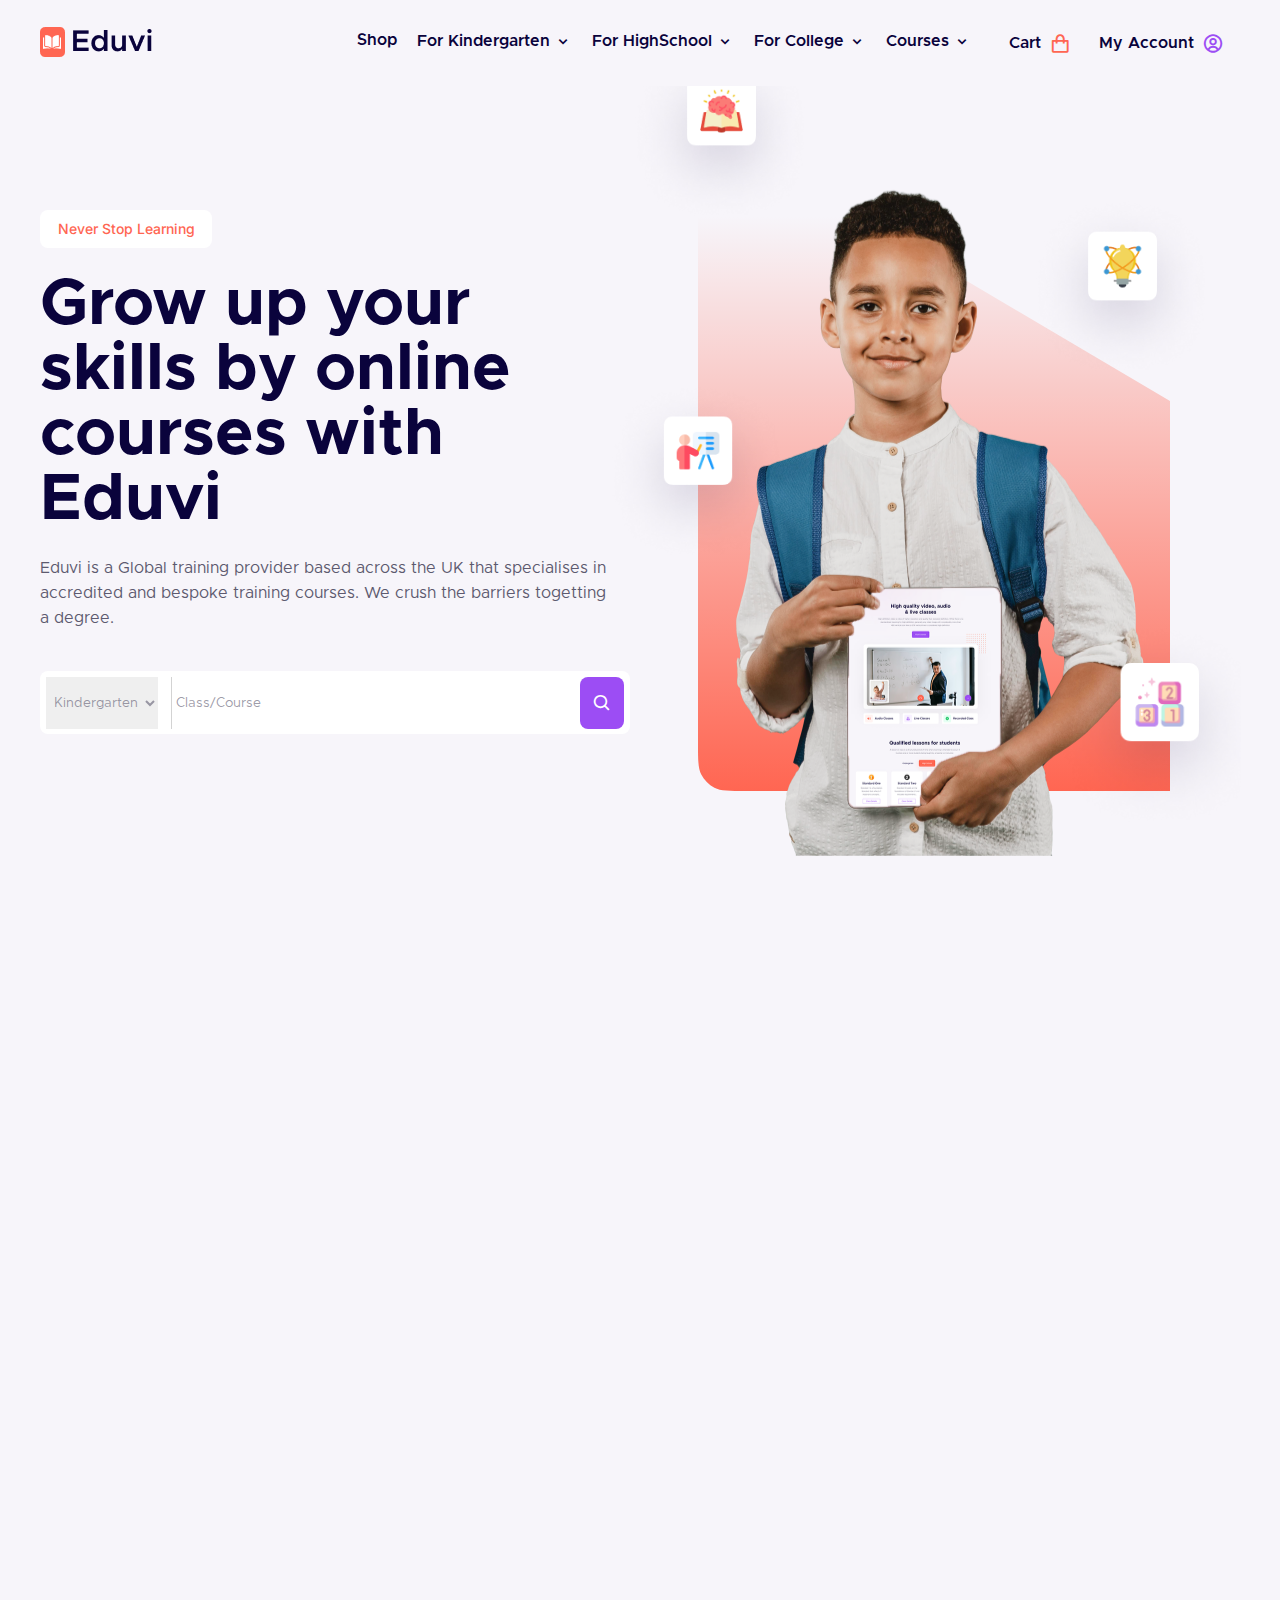
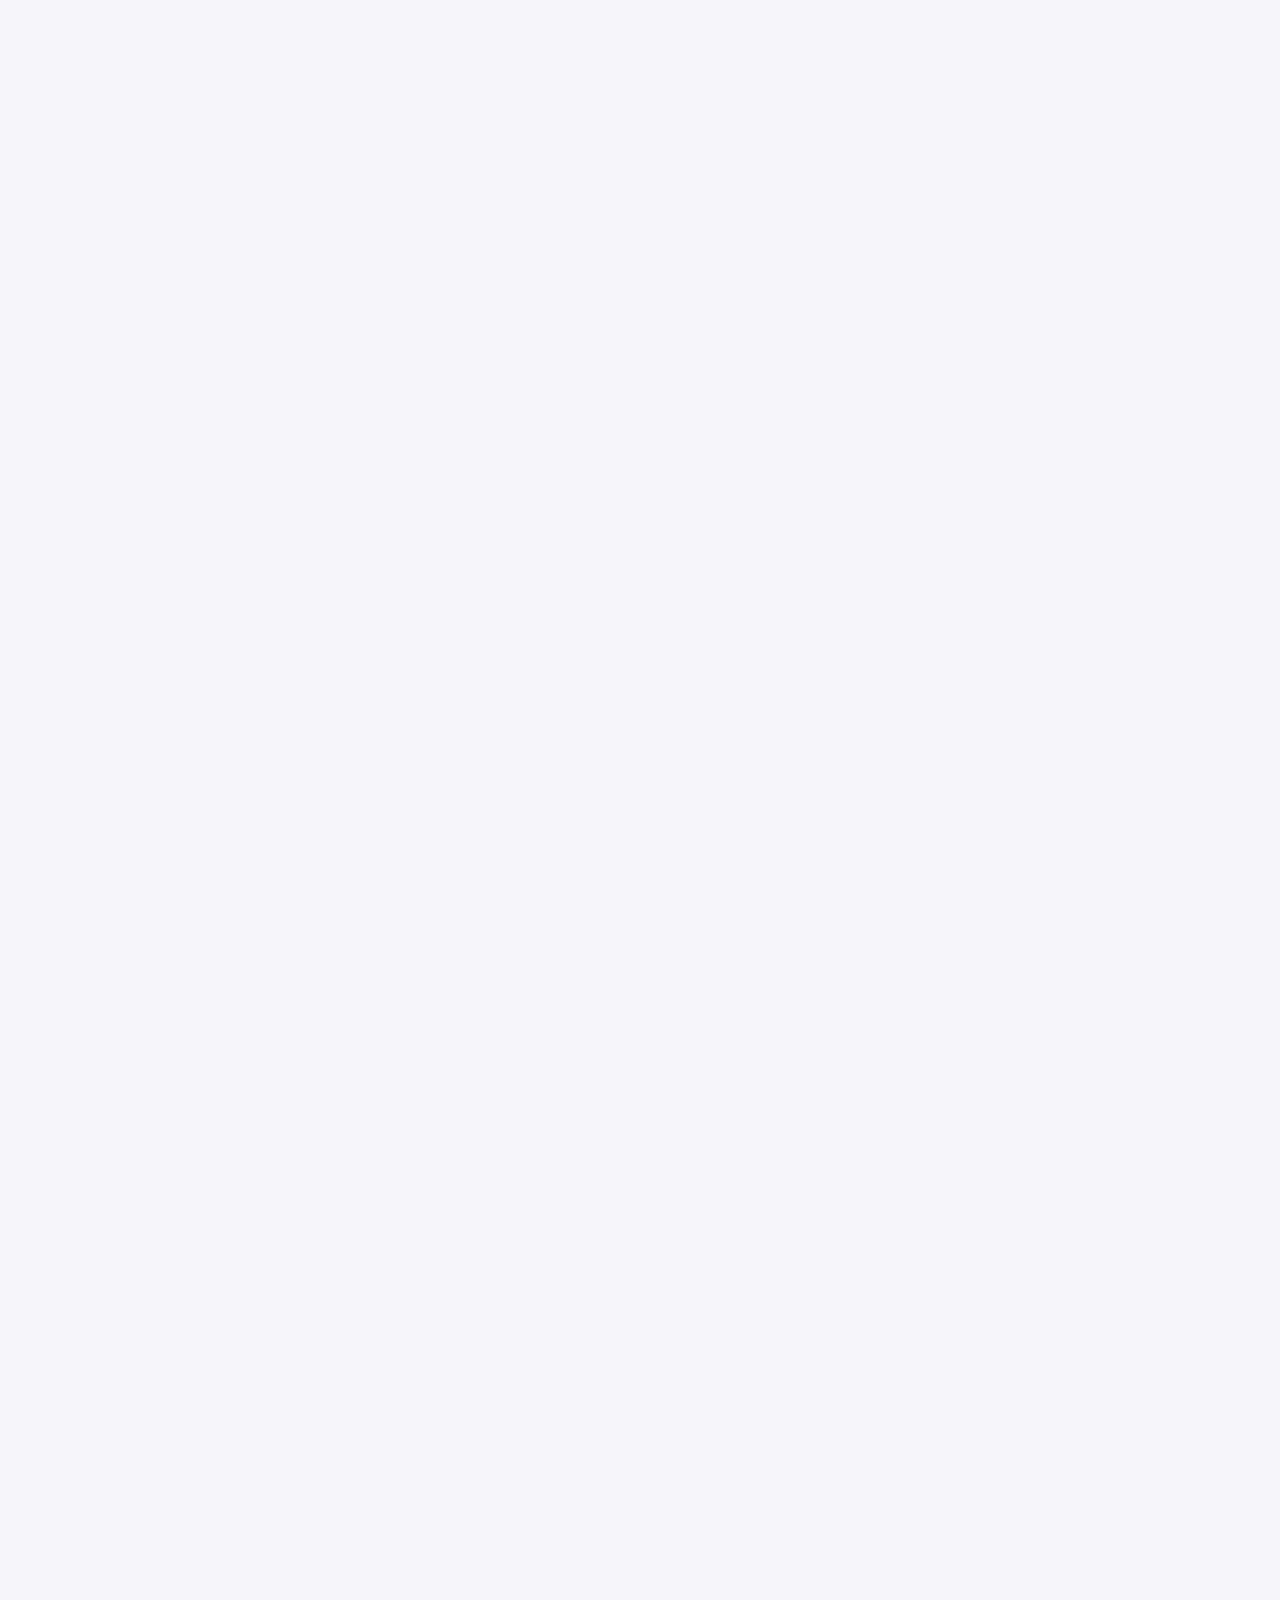
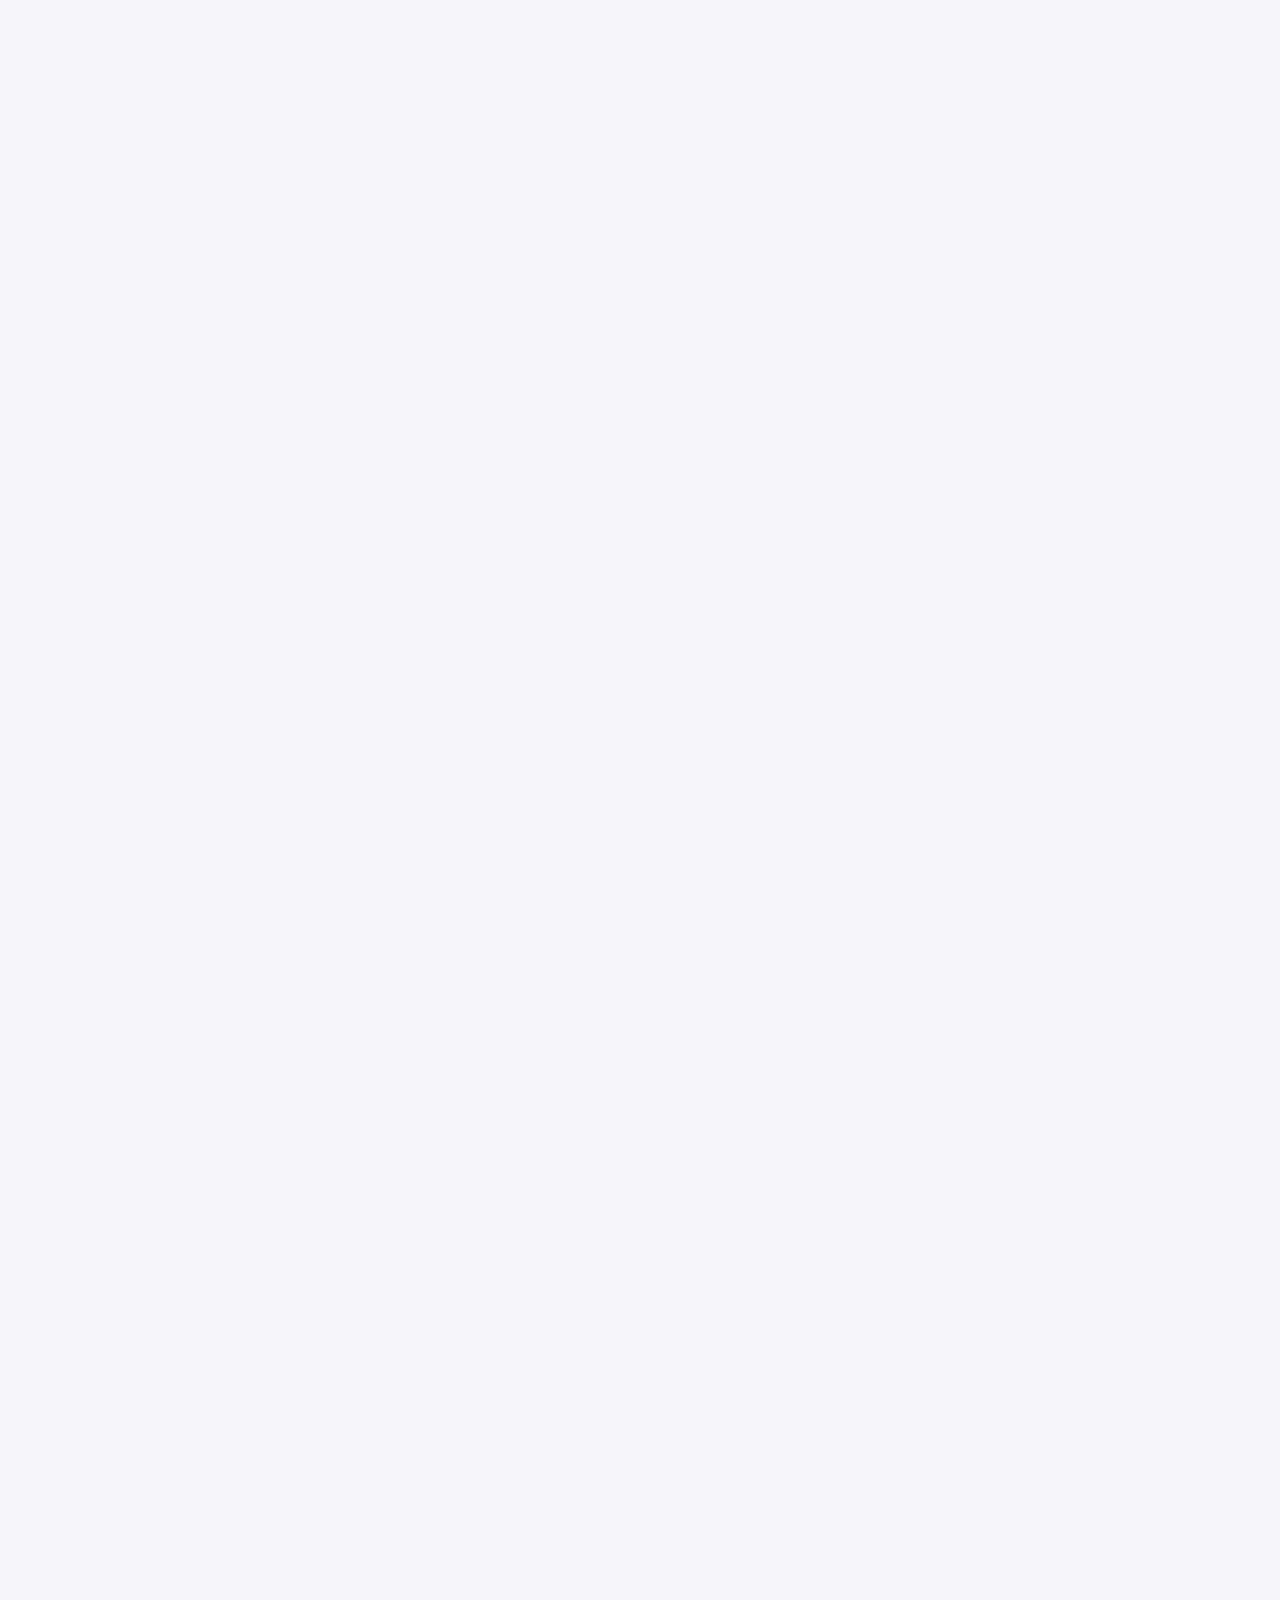
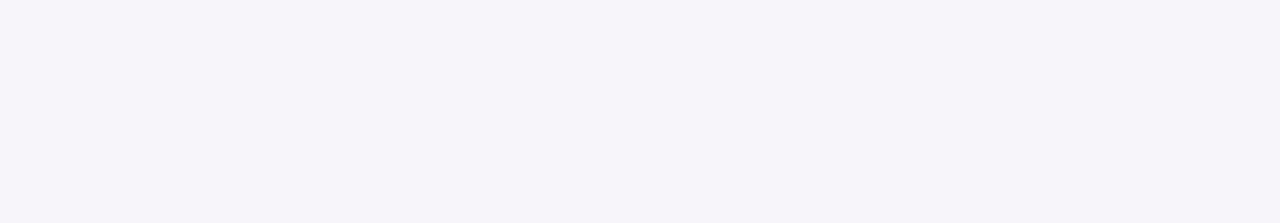
<file: index.html>
<!DOCTYPE html>
<html lang="en">
  <head>
    <meta charset="UTF-8" />
    <meta http-equiv="X-UA-Compatible" content="IE=edge" />
    <meta name="viewport" content="width=device-width, initial-scale=1.0" />
    <title>Fuse-Assessment</title>
    <link rel="stylesheet" href="./assets/stylesheets/css/main.css" />
    <link
      href="https://unpkg.com/boxicons@2.1.4/css/boxicons.min.css"
      rel="stylesheet"
    />
    <meta property="og:title" content="Eduvi - Never Stop Learning" />
    <meta property="og:site_name" content="Eduvi">
    <meta property="og:description" content="Eduvi is a Global training provider based across the UK that specialises in accredited and bespoke training courses. We crush the barriers togetting a degree." />
    <meta property="og:image" content="	https://fusemachines-task-eduvi-git-main-anisha-karmacharya.vercel.app/assets/img/Login.png" />
    <meta property="og:image:width" content="300" />
    <meta property="og:image:height" content="450" />
    <meta property="og:url" content="https://fusemachines-task-eduvi-git-main-anisha-karmacharya.vercel.app/" />
    <meta property="og:type" content="website" />
    <meta name="twitter:card" content="summary_large_image" />
  </head>
  <body>
    <header class="header">
      <nav class="nav">
        <div class="nav__data">
          <a href="/index.html" class="nav__logo"
            ><img src="./assets/img/Logo.png" alt="Eduvi logo"
          /></a>
          <div class="nav__toggle" id="nav-toggle">
            <i class="bx bx-menu nav__toggle-menu"></i>
            <i class="bx bx-x nav__toggle-close"></i>
          </div>
        </div>
        <!-- NAV MENU -->
        <div class="nav__menu" id="nav-menu">
          <ul class="nav__list">
            <li class="nav__item">
              <a href="./pages/shop.html" class="nav__link">Shop</a>
            </li>
            <!-- NAV DROPDOWN -->
            <li class="nav__item dropdown__item">
              <div class="nav__link dropdown__button">
                For Kindergarten
                <i class="bx bx-chevron-down dropdown__arrow"></i>
              </div>
              <div class="dropdown__container">
                <div class="dropdown__content">
                  <div class="dropdown__group">
                    <ul class="dropdown__list">
                      <li>
                        <a href="#" class="dropdown__link">Course 1</a>
                      </li>
                      <li>
                        <a href="#" class="dropdown__link">Course 2</a>
                      </li>
                      <li>
                        <a href="#" class="dropdown__link">Course 3</a>
                      </li>
                    </ul>
                  </div>
                </div>
              </div>
            </li>

            <li class="nav__item dropdown__item">
              <div class="nav__link dropdown__button">
                For HighSchool
                <i class="bx bx-chevron-down dropdown__arrow"></i>
              </div>
              <div class="dropdown__container">
                <div class="dropdown__content">
                  <div class="dropdown__group">
                    <ul class="dropdown__list">
                      <li>
                        <a href="#" class="dropdown__link">Course 1</a>
                      </li>
                      <li>
                        <a href="#" class="dropdown__link">Course 2</a>
                      </li>
                      <li>
                        <a href="#" class="dropdown__link">Course 3</a>
                      </li>
                    </ul>
                  </div>
                </div>
              </div>
            </li>
            <li class="nav__item dropdown__item">
              <div class="nav__link dropdown__button">
                For College <i class="bx bx-chevron-down dropdown__arrow"></i>
              </div>
              <div class="dropdown__container">
                <div class="dropdown__content">
                  <div class="dropdown__group">
                    <ul class="dropdown__list">
                      <li>
                        <a href="#" class="dropdown__link">Course 1</a>
                      </li>
                      <li>
                        <a href="#" class="dropdown__link">Course 2</a>
                      </li>
                      <li>
                        <a href="#" class="dropdown__link">Course 3</a>
                      </li>
                    </ul>
                  </div>
                </div>
              </div>
            </li>
            <li class="nav__item dropdown__item">
              <div class="nav__link dropdown__button">
                Courses <i class="bx bx-chevron-down dropdown__arrow"></i>
              </div>
              <div class="dropdown__container">
                <div class="dropdown__content">
                  <div class="dropdown__group">
                    <ul class="dropdown__list">
                      <li>
                        <a href="#" class="dropdown__link">Course 1</a>
                      </li>
                      <li>
                        <a href="#" class="dropdown__link">Course 2</a>
                      </li>
                      <li>
                        <a href="#" class="dropdown__link">Course 3</a>
                      </li>
                    </ul>
                  </div>
                </div>
              </div>
            </li>
          </ul>
          <div class="nav__right">
            <ul class="nav__list">
              <li class="nav__item">
                <a href="#" class="nav__link"
                  >Cart <i class="bx bx-shopping-bag"></i
                ></a>
              </li>
              <li class="nav__item">
                <a href="#" class="nav__link"
                  >My Account <i class="bx bx-user-circle"></i
                ></a>
              </li>
            </ul>
          </div>
        </div>
      </nav>
    </header>

    <main class="main">
      <!-- LANDING -->
      <section class="landing">
        <div>
          <div class="button button__orange--tertiary">
            <p>Never Stop Learning</p>
          </div>
          <div class="landing__info">
            <h1>Grow up your skills by online courses with Eduvi</h1>
            <p>
              Eduvi is a Global training provider based across the UK that
              specialises in accredited and bespoke training courses. We crush
              the barriers togetting a degree.
            </p>
          </div>
          <div class="landing__search">
            <select class="form-control landing__select">
              <option>Kindergarten</option>
              <option>HighSchool</option>
              <option>College</option>
            </select>
            <input
              type="text"
              placeholder="Class/Course"
              class="landing__input"
            />

            <button class="button button__purple--primary">
              <i class="bx bx-search search__icon"></i>
              <p>Search</p>
            </button>
          </div>
        </div>

        <div
          class="landing__image"
          style="
            background-image: url('./assets/img/landing__svg.svg');
            border-radius: 25px;
            background-repeat: no-repeat;
          "
        >
          <div class="landing__image--img">
            <img
              src="./assets/img/landing_image.png"
              alt=""
              class="main__image"
            />
          </div>
          <img src="./assets/img/1.png" alt="" class="object-1" />
          <img src="./assets/img/2.png" alt="" class="object-2" />
          <img src="./assets/img/3.png" alt="" class="object-3" />
          <img src="./assets/img/4.png" alt="" class="object-4" />
        </div>
      </section>
      <!-- CLASSES -->
      <section class="classes">
        <div class="classes__info">
          <h2>High quality video, audio <br />& live classes</h2>
          <p>
            High-definition video is video of higher resolution and quality than
            standard-definition. While there is no standardized meaning for
            high-definition, generally any video image with considerably more
            than 80 vertical scan lines or 576 vertical lines is considered
            high-definition.
          </p>
          <button class="button button__purple--primary">Visit Courses</button>
          <img src="./assets/img/pattern__orange.svg" alt="pattern" class="pattern__orange">
        </div>
        <div class="classes__image">
          <img src="./assets/img/video.png" alt="" />
          <div class="classes__image-extra">
            <div class="receiver">
              <img src="./assets/img/student.png" alt="" />
            </div>

            <i class="bx bxs-phone button__call"></i>
            <i class="bx bx-chevron-up button__arrow"></i>
           
          </div>
         
        </div>
        <div class="classes__features">
          
          <div><img src="./assets/img/audio.png" alt="" /> Audio Classes</div>
          <div><img src="./assets/img/live.png" alt="" />Live Classes</div>
          <div>
            <img src="./assets/img/record.png" alt="" />Recorded Classes
          </div>
        </div>
      </section>
      <!-- LESSON -->
      <section class="lesson">
        <div class="lesson__info">
          <h2>Qualified lessons for students</h2>
          <p>
            A lesson or class is a structured period of time where learning is
            intended to occur. It <br />involves one or more students being
            taught by a teacher or instructor.
          </p>
        </div>
        <div class="lesson__provided">
          <div class="lesson__provided_filter">
            <button class="button button__normal">Kindergarten</button>
            <button class="button button__orange--primary">High School</button>
            <button class="button button__normal">College</button>
          </div>
          <div class="lesson__provided_cards">
            <div class="lesson__card">
              <img src="./assets/img/grade.png" alt="grade" class="grade" />
              <h4>Standard One</h4>
              <p>
                Standard 1 is a foundation Standard that reflects 7 important
                concepts...
              </p>
              <button class="button button__purple--secondary">
                Class Details
              </button>
            </div>
            <div class="lesson__card">
              <img src="./assets/img/grade-2.png" alt="grade" class="grade" />
              <h4>Standard Two</h4>
              <p>
                Standard 2 builds on the foundations of Standard 1 and includes requirements...
              </p>
              <button class="button button__purple--secondary">
                Class Details
              </button>
            </div>
            <div class="lesson__card">
              <img src="./assets/img/grade-3.png" alt="grade" class="grade" />
              <h4>Standard Three</h4>
              <p>
                Standard 3 of the Aged Care Quality Standards applies to all services delivering personal...
              </p>
              <button class="button button__purple--secondary">
                Class Details
              </button>
            </div>
            <div class="lesson__card">
              <img src="./assets/img/grade-4.png" alt="grade" class="grade" />
              <h4>Standard Four</h4>
              <p>
                Standard 4 of the Aged Care Quality Standards focuses on services and supports...
              </p>
              <button class="button button__purple--secondary">
                Class Details
              </button>
            </div>
            <div class="lesson__card">
              <img src="./assets/img/grade-5.png" alt="grade" class="grade" />
              <h4>Standard Five</h4>
              <p>
                Standard 5 Learning Resources. Learning Resources ensure that the school has the...
              </p>
              <button class="button button__purple--secondary">
                Class Details
              </button>
            </div>
            <div class="lesson__card">
              <img src="./assets/img/grade-6.png" alt="grade" class="grade" />
              <h4>Standard Six</h4>
              <p>
                Standard 6 requires an organisation to have a system to resolve complaints...
              </p>
              <button class="button button__purple--secondary">
                Class Details
              </button>
            </div>
            <div class="lesson__card">
              <img src="./assets/img/grade-7.png" alt="grade" class="grade" />
              <h4>Standard Seven</h4>
              <p>
                Standard 7 Blood Management mandates that leaders of health service organisations...
              </p>
              <button class="button button__purple--secondary">
                Class Details
              </button>
            </div>
            <div class="lesson__card">
              <img src="./assets/img/grade-8.png" alt="grade" class="grade" />
              <h4>Standard Eight</h4>
              <p>
                Standard 8 Course from NCERT Solutions help students to understand...
              </p>
              <button class="button button__purple--secondary">
                Class Details
              </button>
            </div>
          </div>
          <button class="button button__purple--primary">
            View More Classes
          </button>
        </div>
      </section>
      <!-- JOIN COURSES -->
      <section class="joinCourses">
        <div class="joinCourses__container">
          <div class="joinCourses__banner">
            <div class="button button__purple--tertiary">College level</div>
            <div class="joinCourses__info">
              <h2>
                Don’t waste time in COVID-19 pandemic. <br />Develop your
                skills.
              </h2>
              <p>
                High-definition video is video of higher resolution and quality
                than standard-definition. While there is no standardized meaning
                for high-definition, generally any video.
              </p>
              <button class="button button__purple--primary">
                Register Now
              </button>
            </div>
          </div>
          <div class="joinCourses__images">
            <img
              src="./assets/img/student_with_laptop.png"
              alt=""
              class="mainImage"
            />
            <img src="./assets/img/html.png" alt="html icon" class="html" />
            <img src="./assets/img/php.png" alt="php icon" class="php" />
            <img src="./assets/img/java.png" alt="java icon" class="java" />
            <img
              src="./assets/img/pattern__purple.svg"
              alt="pattern"
              class="pattern__purple"
            />
          </div>
        </div>
      </section>
      <!-- JOIN AS TEACHER SECTION -->
      <section class="joinAsTeacher">
        <div class="joinAsTeacher__images">
          <img src="./assets/img/student_with_copy.png" alt="" />
        </div>
        <div class="joinAsTeacher__info">
          <h2>Want to share your knowledge? Join us a Mentor</h2>
          <p>
            High-definition video is video of higher resolution and quality than
            standard-definition. While there is no standardized meaning for
            high-definition, generally any video.
          </p>
          <button class="button button__purple--primary">
            Career Information
          </button>
        </div>
      </section>
      <!-- SUBSCRIBE SECTION -->
      <section class="banner__subscribe">
        <div class="banner__subscribe_container">
          <div class="banner__subscribe_image-left">
            <img
              src="./assets/img/Ellipse1.png"
              alt="happy kid image"
              class="eclipse-1"
            />
            <img src="./assets/img/Ellipse2.png" alt="boy" class="eclipse-2" />
            <img
              src="./assets/img/Ellipse3.png"
              alt="working person"
              class="eclipse-3"
            />
          </div>
          <div class="banner__subscribe_info">
            <h2>Subscribe For Get Update Every New Courses</h2>
            <p>
              20k+ students daily learn with Eduvi. Subscribe for new courses.
            </p>
            <div class="banner__subscribe_newsletter">
              <input
                type="email"
                placeholder="Enter your email"
                class="banner__subscribe_input"
              />

              <button class="button button__purple--primary">Subscribe</button>
            </div>
          </div>
          <div class="banner__subscribe_image-right">
            <img
              src="./assets/img/Ellipse4.png"
              alt=" person working on his laptop"
              class="eclipse-4"
            />
            <img
              src="./assets/img/Ellipse5.png"
              alt="graduation"
              class="eclipse-5"
            />
            <img
              src="./assets/img/Ellipse6.png"
              alt="curious child"
              class="eclipse-6"
            />
          </div>
        </div>
      </section>
    </main>
    <!-- FOOTER -->
    <footer class="footer">
      <div class="footer__container">
        <div class="footer__content">
          <a href="" class="footer__logo"
            ><img src="./assets/img/Logo.png" alt="Eduvi Logo"
          /></a>
          <ul class="footer__data">
            <div class="footer__social">
              <a href="#" class="footer__social-link"
                ><i class="bx bxl-facebook"></i
              ></a>
              <a href="#" class="footer__social-link"
                ><i class="bx bxl-instagram"></i
              ></a>
              <a href="#" class="footer__social-link"
                ><i class="bx bxl-twitter"></i
              ></a>
              <a href="#" class="footer__social-link"
                ><i class="bx bxl-linkedin-square"></i
              ></a>
            </div>
            <li class="footer__information">&copy; 2021 Eduvi.co</li>
            <li class="footer__information">
              Eduvi is a registered trademark of Eduvi.co
            </li>
          </ul>
        </div>
        <div class="footer__content">
          <h4 class="footer__title">Courses</h4>
          <ul class="footer__data">
            <li class="footer__information">
              <a href="#">Classroom courses</a>
            </li>
            <li class="footer__information">
              <a href="#">Virtual classroom courses</a>
            </li>
            <li class="footer__information">
              <a href="#">E-learning courses</a>
            </li>
            <li class="footer__information"><a href="#">Video Courses</a></li>
            <li class="footer__information"><a href="#">Offline Courses</a></li>
          </ul>
        </div>
        <div class="footer__content">
          <h4 class="footer__title">Community</h4>
          <ul class="footer__data">
            <li class="footer__information"><a href="#">Learners</a></li>
            <li class="footer__information"><a href="#">Partners</a></li>
            <li class="footer__information"><a href="#">Developers</a></li>
            <li class="footer__information"><a href="#">Transactions</a></li>
            <li class="footer__information"><a href="#">Blog</a></li>
            <li class="footer__information"><a href="#">Teaching center</a></li>
          </ul>
        </div>
        <div class="footer__content">
          <h4 class="footer__title">Quick Links</h4>
          <ul class="footer__data">
            <li class="footer__information"><a href="#">Home</a></li>
            <li class="footer__information">
              <a href="#">Professional Education</a>
            </li>
            <li class="footer__information"><a href="#">Courses</a></li>
            <li class="footer__information"><a href="#">Admissions</a></li>
            <li class="footer__information"><a href="#">Testimonial</a></li>
            <li class="footer__information"><a href="#">Testimonial</a></li>
          </ul>
        </div>
        <div class="footer__content">
          <h4 class="footer__title">Move</h4>
          <ul class="footer__data">
            <li class="footer__information"><a href="#">Press</a></li>
            <li class="footer__information"><a href="#">Investors</a></li>
            <li class="footer__information"><a href="#">Terms</a></li>
            <li class="footer__information"><a href="#">Privacy</a></li>
            <li class="footer__information"><a href="#">Help</a></li>
            <li class="footer__information"><a href="#">Contact</a></li>
          </ul>
        </div>
      </div>
    </footer>
    <!-- LOGIN OVERLAY -->
    <div class="overlay">
      <div class="login__container" id="login-container">
        <div class="login__header">
          <img src="../assets/img/Logo.png" alt="Eduvi logo" class="logo" />
          <i class="bx bx-x" id="close-modal"></i>
        </div>
        <div class="login__content">
          <div class="login__image">
            <h2>Welcome to Eduvi Online Learning Platform</h2>
            <img src="../assets/img/Login.png" alt="" class="login--img" />
          </div>
          <div class="line"></div>
          <div class="login__form">
            <div class="login__google">
              <div>
                <i class="bx bxl-google-plus"></i>
                <button>Sign In with google</button>
              </div>

              <p><span> Or signin with your email</span></p>
            </div>
            <form
              id="login-form"
              class="login__email"
              onsubmit="return validateForm()"
            >
              <div class="form-group">
                <label for="email">Email</label>
                <div class="input-container">
                  <i class="bx bx-envelope input-icon"></i>
                  <input
                    type="email"
                    id="email"
                    name="email"
                    placeholder="Enter your email"
                  />
                </div>
                <span class="error-message" id="email-error"></span>
              </div>
              <div class="form-group">
                <label for="password">Password</label>
                <div class="input-container">
                  <i class="bx bx-lock-alt input-icon"></i>
                  <input
                    type="password"
                    id="password"
                    name="password"
                    placeholder="Enter your password"
                  />
                  <i class="bx bx-show input-icon toggle-password"></i>
                </div>
                <span class="error-message" id="password-error"></span>
              </div>
              <div class="form-group user-preference">
                <label
                  ><input
                    type="checkbox"
                    id="remember-me"
                    class="checkbox"
                  />Keep me signed in</label
                >
                <a href="#">Forgot Password?</a>
              </div>
              <button type="submit" class="button button__purple--primary">
                Sign In
              </button>
            </form>
          </div>
        </div>
      </div>
    </div>
    <!-- OVERLAY ENDS -->
    <script src="./assets/js/main.js"></script>
  </body>
</html>
</file>
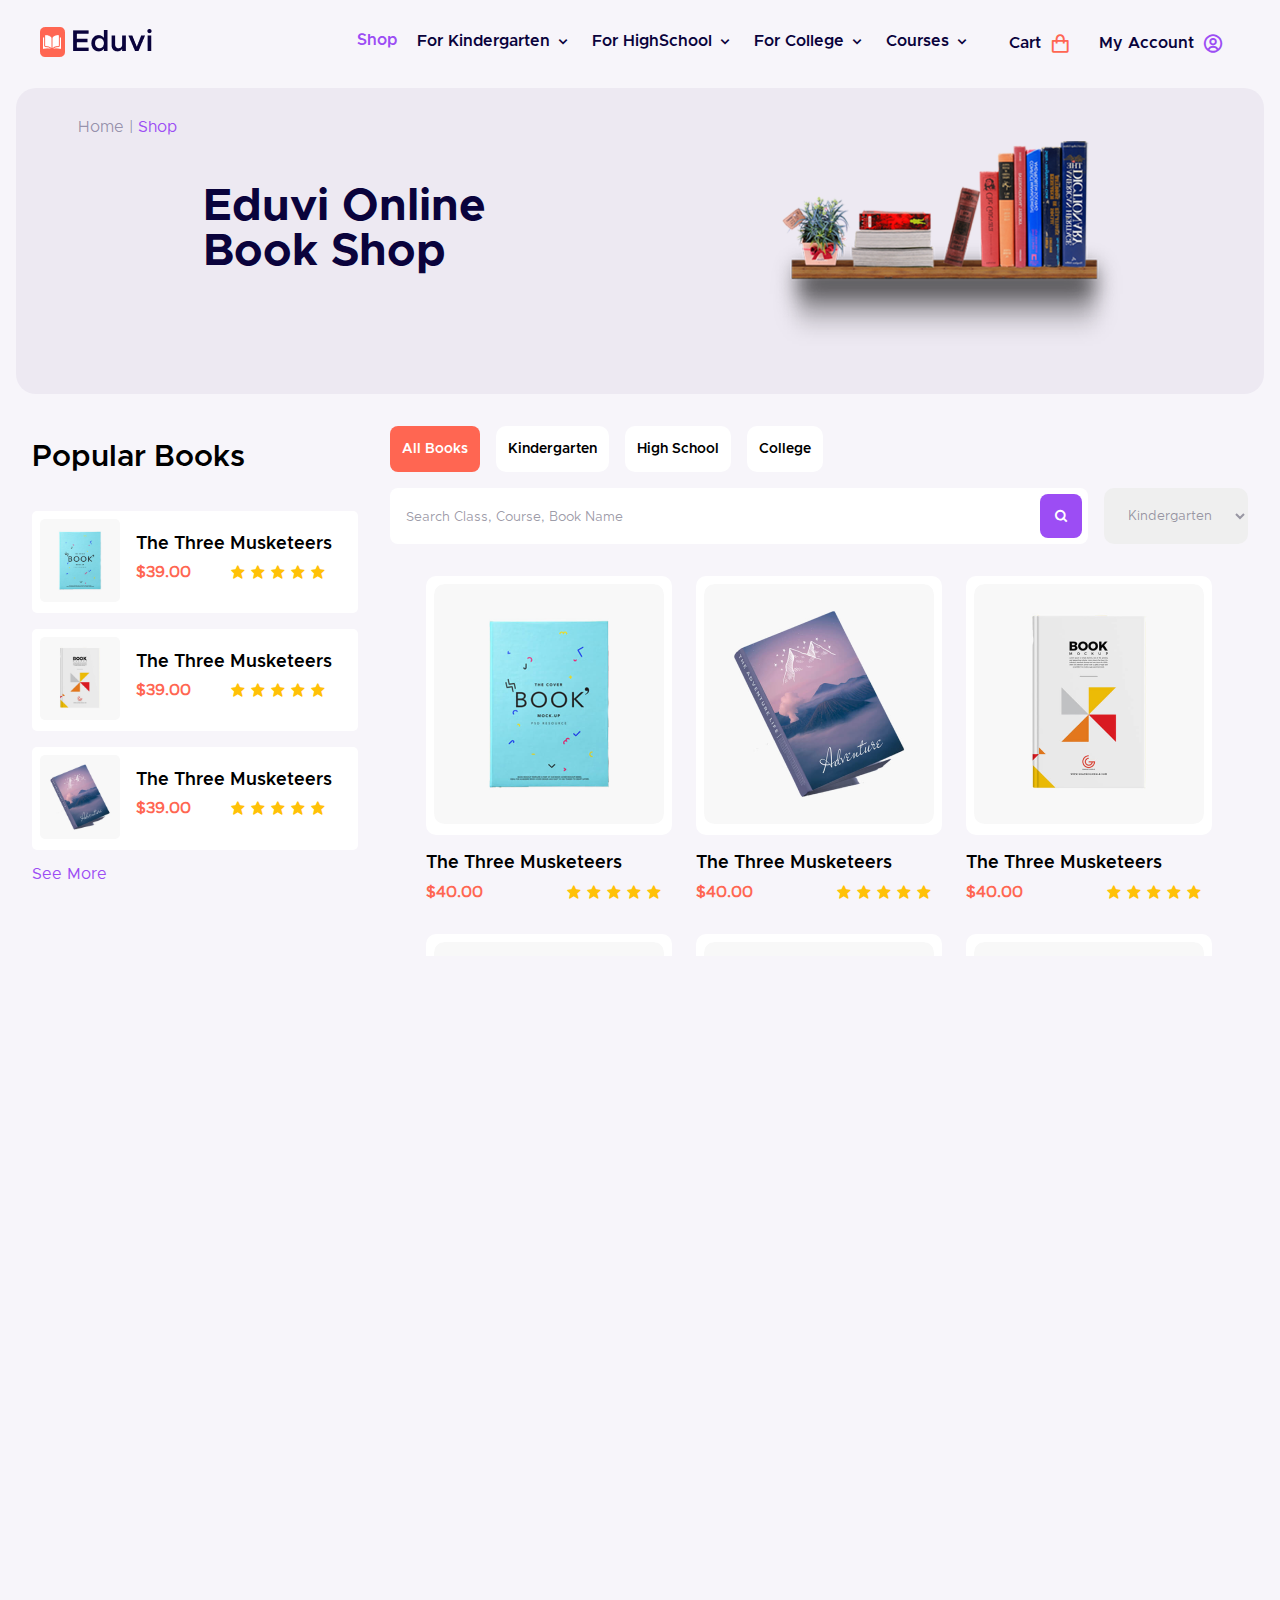
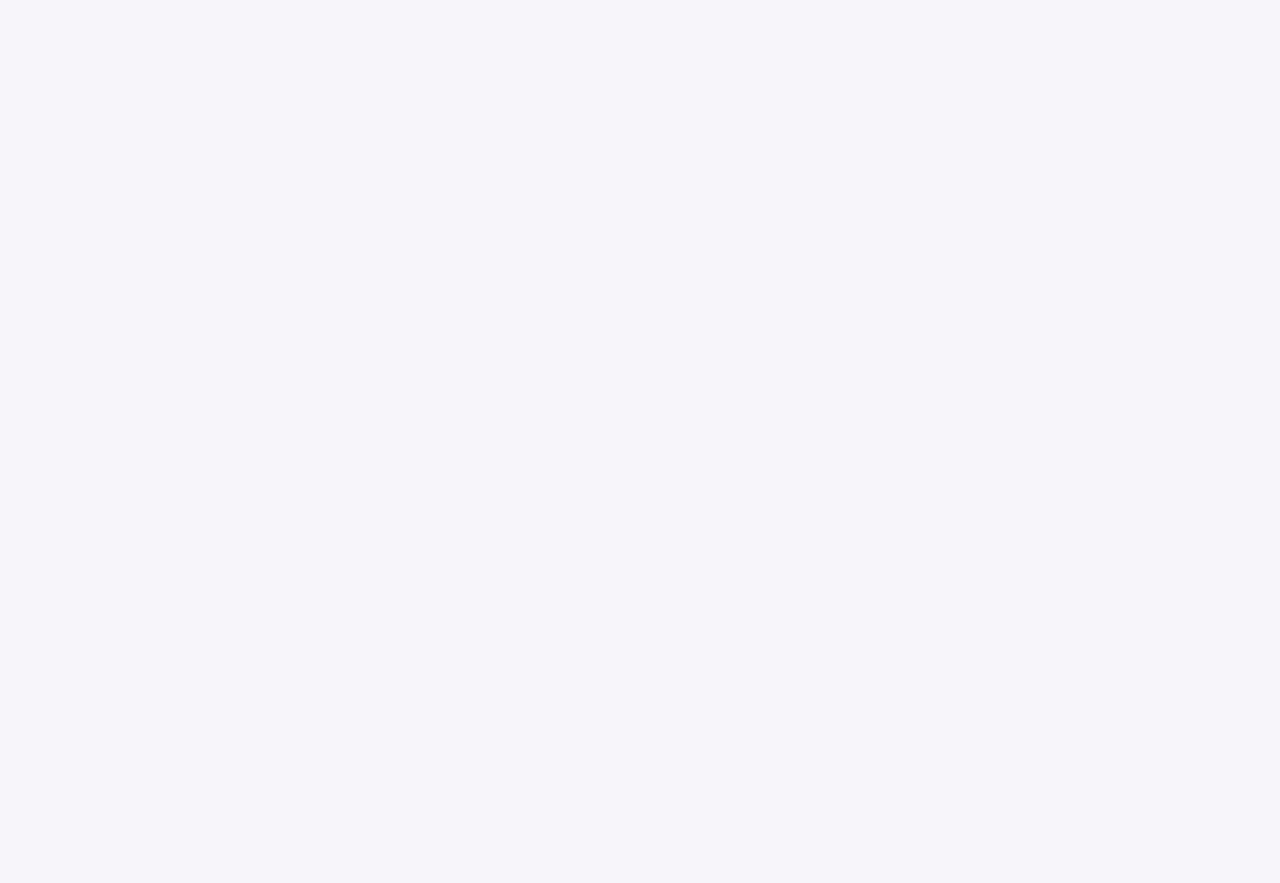
<file: pages/shop.html>
<!DOCTYPE html>
<html lang="en">
  <head>
    <meta charset="UTF-8" />
    <meta http-equiv="X-UA-Compatible" content="IE=edge" />
    <meta name="viewport" content="width=device-width, initial-scale=1.0" />
    <title>Fusemachine-Assessment</title>
    <link rel="stylesheet" href="../assets/stylesheets/css/main.css" />
    <link
      href="https://unpkg.com/boxicons@2.1.4/css/boxicons.min.css"
      rel="stylesheet"
    />
    <meta property="og:title" content="Eduvi - Never Stop Learning" />
    <meta property="og:site_name" content="Eduvi">
    <meta property="og:description" content="Eduvi is a Global training provider based across the UK that specialises in accredited and bespoke training courses. We crush the barriers togetting a degree." />
    <meta property="og:image" content="	https://fusemachines-task-eduvi-git-main-anisha-karmacharya.vercel.app/assets/img/Login.png" />
    <meta property="og:image:width" content="300" />
    <meta property="og:image:height" content="450" />
    <meta property="og:url" content="https://fusemachines-task-eduvi-git-main-anisha-karmacharya.vercel.app/" />
    <meta property="og:type" content="website" />
    <meta name="twitter:card" content="summary_large_image">
  </head>
  <body>
    <header class="header">
      <nav class="nav">
        <div class="nav__data">
          <a href="/index.html" class="nav__logo"
            ><img src="../assets/img/Logo.png" alt="Eduvi logo"
          /></a>
          <div class="nav__toggle" id="nav-toggle">
            <i class="bx bx-menu nav__toggle-menu"></i>
            <i class="bx bx-x nav__toggle-close"></i>
          </div>
        </div>
        <!-- NAV MENU -->
        <div class="nav__menu" id="nav-menu">
          <ul class="nav__list">
            <li class="nav__item">
              <a href="./shop.html" class="nav__link active">Shop</a>
            </li>
            <!-- NAV DROPDOWN -->
            <li class="nav__item dropdown__item">
              <div class="nav__link dropdown__button">
                For Kindergarten
                <i class="bx bx-chevron-down dropdown__arrow"></i>
              </div>
              <div class="dropdown__container">
                <div class="dropdown__content">
                  <div class="dropdown__group">
                    <ul class="dropdown__list">
                      <li>
                        <a href="#" class="dropdown__link">Course 1</a>
                      </li>
                      <li>
                        <a href="#" class="dropdown__link">Course 2</a>
                      </li>
                      <li>
                        <a href="#" class="dropdown__link">Course 3</a>
                      </li>
                    </ul>
                  </div>
                </div>
              </div>
            </li>

            <li class="nav__item dropdown__item">
              <div class="nav__link dropdown__button">
                For HighSchool
                <i class="bx bx-chevron-down dropdown__arrow"></i>
              </div>
              <div class="dropdown__container">
                <div class="dropdown__content">
                  <div class="dropdown__group">
                    <ul class="dropdown__list">
                      <li>
                        <a href="#" class="dropdown__link">Course 1</a>
                      </li>
                      <li>
                        <a href="#" class="dropdown__link">Course 2</a>
                      </li>
                      <li>
                        <a href="#" class="dropdown__link">Course 3</a>
                      </li>
                    </ul>
                  </div>
                </div>
              </div>
            </li>
            <li class="nav__item dropdown__item">
              <div class="nav__link dropdown__button">
                For College <i class="bx bx-chevron-down dropdown__arrow"></i>
              </div>
              <div class="dropdown__container">
                <div class="dropdown__content">
                  <div class="dropdown__group">
                    <ul class="dropdown__list">
                      <li>
                        <a href="#" class="dropdown__link">Course 1</a>
                      </li>
                      <li>
                        <a href="#" class="dropdown__link">Course 2</a>
                      </li>
                      <li>
                        <a href="#" class="dropdown__link">Course 3</a>
                      </li>
                    </ul>
                  </div>
                </div>
              </div>
            </li>
            <li class="nav__item dropdown__item">
              <div class="nav__link dropdown__button">
                Courses <i class="bx bx-chevron-down dropdown__arrow"></i>
              </div>
              <div class="dropdown__container">
                <div class="dropdown__content">
                  <div class="dropdown__group">
                    <ul class="dropdown__list">
                      <li>
                        <a href="#" class="dropdown__link">Course 1</a>
                      </li>
                      <li>
                        <a href="#" class="dropdown__link">Course 2</a>
                      </li>
                      <li>
                        <a href="#" class="dropdown__link">Course 3</a>
                      </li>
                    </ul>
                  </div>
                </div>
              </div>
            </li>
          </ul>
          <div class="nav__right">
            <ul class="nav__list">
              <li class="nav__item">
                <a href="#" class="nav__link"
                  >Cart <i class="bx bx-shopping-bag"></i
                ></a>
              </li>
              <li class="nav__item">
                <a href="#" class="nav__link"
                  >My Account <i class="bx bx-user-circle"></i
                ></a>
              </li>
            </ul>
          </div>
        </div>
      </nav>
    </header>
    <main class="shop">
      <!-- HEADER BANNER -->
      <section class="banner__header">
        <p> Home | <span>Shop</span></p>
        <h2>
          Eduvi Online<br />
          Book Shop
        </h2>
        <img src="../assets/img/bookshelf.png" alt="" />
       
      </section>
      <section class="bookshop">
        <div class="bookshop__header">
          <div class="bookshop__filter">
            <div class="button button__orange--primary">All Books</div>
            <div class="button button__white">Kindergarten</div>
            <div class="button button__white">High School</div>
            <div class="button button__white">College</div>
          </div>
          <div class="bookshop__searchSort">
            <div class="landing__search">
              <input
                type="text"
                placeholder="Search Class, Course, Book Name"
                class="landing__input"
              />
  
              <button class="button button__purple--primary">
                <i class="bx bx-search search__icon"></i>
              </button>
            </div>
            <div class="bookshop__general__sort">
              <select class="form-control landing__select">
                <option>Kindergarten</option>
                <option>HighSchool</option>
                <option>College</option>
              </select>
            </div>
          </div>
        </div>

        <div class="bookshop__general">
          <div class="book__cards">
             <div class="book__card">
               <div class="book__card--image"><img src="../assets/img/book-1.png" alt=""></div>
                 <div class="book__info">
                   <p class="book__info--title">The Three Musketeers</p>
                   
                   <div class="review">
                    <span class="book__info--price">$40.00</span>
                    <div>
                      <i class='bx bxs-star'></i><i class='bx bxs-star'></i><i class='bx bxs-star'></i><i class='bx bxs-star'></i><i class='bx bxs-star'></i>
                    </div>
                    
                   </div>
                 </div>
             </div>
             <div class="book__card">
               <div class="book__card--image"><img src="../assets/img/Image.png" alt=""></div>
               <div class="book__card--detail">
                 <div class="book__info">
                   <p class="book__info--title">The Three Musketeers</p>
                   <div class="review">
                    <span class="book__info--price">$40.00</span>
                    <div>
                      <i class='bx bxs-star'></i><i class='bx bxs-star'></i><i class='bx bxs-star'></i><i class='bx bxs-star'></i><i class='bx bxs-star'></i>
                    </div>
                    
                   </div>
                 </div>
               </div>
             </div>
             <div class="book__card">
               <div class="book__card--image"><img src="../assets/img/book-2.png" alt=""></div>
               <div class="book__card--detail">
                 <div class="book__info">
                   <p class="book__info--title">The Three Musketeers</p>
                   <div class="review">
                    <span class="book__info--price">$40.00</span>
                    <div>
                      <i class='bx bxs-star'></i><i class='bx bxs-star'></i><i class='bx bxs-star'></i><i class='bx bxs-star'></i><i class='bx bxs-star'></i>
                    </div>
                    
                   </div>
                 </div>
               </div>
             </div>
             <div class="book__card">
               <div class="book__card--image"><img src="../assets/img/book-3.png" alt=""></div>
               <div class="book__card--detail">
                 <div class="book__info">
                   <p class="book__info--title">The Three Musketeers</p>
                   <div class="review">
                    <span class="book__info--price">$40.00</span>
                    <div>
                      <i class='bx bxs-star'></i><i class='bx bxs-star'></i><i class='bx bxs-star'></i><i class='bx bxs-star'></i><i class='bx bxs-star'></i>
                    </div>
                    
                   </div>
                 </div>
               </div>
             </div>
             <div class="book__card">
               <div class="book__card--image"><img src="../assets/img/book-4.png" alt=""></div>
               <div class="book__card--detail">
                 <div class="book__info">
                   <p class="book__info--title">The Three Musketeers</p>
                   <div class="review">
                    <span class="book__info--price">$40.00</span>
                    <div>
                      <i class='bx bxs-star'></i><i class='bx bxs-star'></i><i class='bx bxs-star'></i><i class='bx bxs-star'></i><i class='bx bxs-star'></i>
                    </div>
                    
                   </div>
                 </div>
               </div>
             </div>
             <div class="book__card">
               <div class="book__card--image"><img src="../assets/img/book-5.png" alt=""></div>
               <div class="book__card--detail">
                 <div class="book__info">
                   <p class="book__info--title">The Three Musketeers</p>
                   <div class="review">
                    <span class="book__info--price">$40.00</span>
                    <div>
                      <i class='bx bxs-star'></i><i class='bx bxs-star'></i><i class='bx bxs-star'></i><i class='bx bxs-star'></i><i class='bx bxs-star'></i>
                    </div>
                    
                   </div>
                 </div>
               </div>
             </div>
             <div class="book__card">
               <div class="book__card--image"><img src="../assets/img/book-1.png" alt=""></div>
               <div class="book__card--detail">
                 <div class="book__info">
                   <p class="book__info--title">The Three Musketeers</p>
                   <div class="review">
                    <span class="book__info--price">$40.00</span>
                    <div>
                      <i class='bx bxs-star'></i><i class='bx bxs-star'></i><i class='bx bxs-star'></i><i class='bx bxs-star'></i><i class='bx bxs-star'></i>
                    </div>
                    
                   </div>
                 </div>
               </div>
             </div>
             <div class="book__card">
               <div class="book__card--image"><img src="../assets/img/Image.png" alt=""></div>
               <div class="book__card--detail">
                 <div class="book__info">
                   <p class="book__info--title">The Three Musketeers</p>
                   <div class="review">
                    <span class="book__info--price">$40.00</span>
                    <div>
                      <i class='bx bxs-star'></i><i class='bx bxs-star'></i><i class='bx bxs-star'></i><i class='bx bxs-star'></i><i class='bx bxs-star'></i>
                    </div>
                    
                   </div>
                 </div>
               </div>
             </div>
             <div class="book__card">
               <div class="book__card--image"><img src="../assets/img/book-4.png" alt=""></div>
               <div class="book__card--detail">
                 <div class="book__info">
                   <p class="book__info--title">The Three Musketeers</p>
                   <div class="review">
                    <span class="book__info--price">$40.00</span>
                    <div>
                      <i class='bx bxs-star'></i><i class='bx bxs-star'></i><i class='bx bxs-star'></i><i class='bx bxs-star'></i><i class='bx bxs-star'></i>
                    </div>
                    
                   </div>
                 </div>
               </div>
             </div>
           </div>
           <!-- PAGINATION -->
          <div class="pagination">
            <div class="pagination__left">
              <a href="#" class="prev"><i class='bx bx-chevron-left'></i></a>
            </div>
            <div class="pagination__page">
              <p>Page <span class="current" data-current="1">1</span> of  <span class="total"  data-total="4">4</span></p>
            </div>
            <div class="pagination__right">
              <a href="#" class="prev"><i class='bx bx-chevron-right'></i></a>
            </div>
          </div>
         </div>
        <div class="bookshop__popular">
          <h3>Popular Books</h3>
          <div class="books">
            <div class="book">
              <div class="book__img">
                <img src="../assets/img/book-1.png" alt="The Three Musketeers" />
              </div>
              <div class="book__info">
                <p class="book__info--title">The Three Musketeers</p>
                <div class="review">
                  <span class="book__info--price">$39.00</span>
                  <div>
                    <i class='bx bxs-star'></i><i class='bx bxs-star'></i><i class='bx bxs-star'></i><i class='bx bxs-star'></i><i class='bx bxs-star'></i>
                  </div>
                  
                 </div>
              </div>
            </div>
            <div class="book">
              <div class="book__img">
                <img src="../assets/img/book-2.png" alt="The Three Musketeers" />
              </div>
              <div class="book__info">
                <p class="book__info--title">The Three Musketeers</p>
                <div class="review">
                  <span class="book__info--price">$39.00</span>
                  <div>
                    <i class='bx bxs-star'></i><i class='bx bxs-star'></i><i class='bx bxs-star'></i><i class='bx bxs-star'></i><i class='bx bxs-star'></i>
                  </div>
                  
                 </div>
              </div>
            </div>
            <div class="book">
              <div class="book__img">
                <img src="../assets/img/Image.png" alt="The Three Musketeers" />
              </div>
              <div class="book__info">
                <p class="book__info--title">The Three Musketeers</p>
                <div class="review">
                  <span class="book__info--price">$39.00</span>
                  <div>
                    <i class='bx bxs-star'></i><i class='bx bxs-star'></i><i class='bx bxs-star'></i><i class='bx bxs-star'></i><i class='bx bxs-star'></i>
                  </div>
                  
                 </div>
              </div>
            </div>
          
          </div>
          <span class="more">See More</span>
        </div>
        <div class="bookshop__NewArrival">
          <h3>New Arrival</h3>
          <div class="books">
            <div class="book">
              <div class="book__img">
                <img src="../assets/img/book-3.png" alt="The Three Musketeers" />
              </div>
              <div class="book__info">
                <p class="book__info--title">The Three Musketeers</p>
                <div class="review">
                  <span class="book__info--price">$39.00</span>
                  <div>
                    <i class='bx bxs-star'></i><i class='bx bxs-star'></i><i class='bx bxs-star'></i><i class='bx bxs-star'></i><i class='bx bxs-star'></i>
                  </div>
                  
                 </div>
              </div>
            </div>
            <div class="book">
              <div class="book__img">
                <img src="../assets/img/book-4.png" alt="The Three Musketeers" />
              </div>
              <div class="book__info">
                <p class="book__info--title">The Three Musketeers</p>
                <div class="review">
                  <span class="book__info--price">$39.00</span>
                  <div>
                    <i class='bx bxs-star'></i><i class='bx bxs-star'></i><i class='bx bxs-star'></i><i class='bx bxs-star'></i><i class='bx bxs-star'></i>
                  </div>
                  
                 </div>
              </div>
            </div>
            <div class="book">
              <div class="book__img">
                <img src="../assets/img/book-5.png" alt="The Three Musketeers" />
              </div>
              <div class="book__info">
                <p class="book__info--title">The Three Musketeers</p>
                <div class="review">
                  <span class="book__info--price">$39.00</span>
                  <div>
                    <i class='bx bxs-star'></i><i class='bx bxs-star'></i><i class='bx bxs-star'></i><i class='bx bxs-star'></i><i class='bx bxs-star'></i>
                  </div>
                  
                 </div>
              </div>
            </div>
          </div>
          <span class="more">See More</span>
        </div>
      </section>
      <!-- SUBSCRIBE SECTION -->
      <section class="banner__subscribe">
        <div class="banner__subscribe_container">
          <div class="banner__subscribe_image-left">
            <img
              src="../assets/img/Ellipse1.png"
              alt="happy kid image"
              class="eclipse-1"
            />
            <img
              src="../assets/img/Ellipse2.png"
              alt="boy"
              class="eclipse-2"
            />
            <img
              src="../assets/img/Ellipse3.png"
              alt="working person"
              class="eclipse-3"
            />
          </div>
          <div class="banner__subscribe_info">
            <h2>Subscribe For Get Update Every New Courses</h2>
            <p>
              20k+ students daily learn with Eduvi. Subscribe for new courses.
            </p>
            <div class="banner__subscribe_newsletter">
              <input
                type="email"
                placeholder="Enter your email"
                class="banner__subscribe_input"
              />

              <button class="button button__purple--primary">Subscribe</button>
            </div>
          </div>
          <div class="banner__subscribe_image-right">
            <img
              src="../assets/img/Ellipse4.png"
              alt=" person working on his laptop"
              class="eclipse-4"
            />
            <img
              src="../assets/img/Ellipse5.png"
              alt="graduation"
              class="eclipse-5"
            />
            <img
              src="../assets/img/Ellipse6.png"
              alt="curious child"
              class="eclipse-6"
            />
          </div>
        </div>
      </section>
    </main>

    <!-- FOOTER -->
    <footer class="footer">
      <div class="footer__container">
        <div class="footer__content">
          <a href="" class="footer__logo"
            ><img src="../assets/img/Logo.png" alt="Eduvi Logo"
          /></a>
          <ul class="footer__data">
            <div class="footer__social">
              <a href="#" class="footer__social-link"
                ><i class="bx bxl-facebook"></i
              ></a>
              <a href="#" class="footer__social-link"
                ><i class="bx bxl-instagram"></i
              ></a>
              <a href="#" class="footer__social-link"
                ><i class="bx bxl-twitter"></i
              ></a>
              <a href="#" class="footer__social-link"
                ><i class="bx bxl-linkedin-square"></i
              ></a>
            </div>
            <li class="footer__information">&copy; 2021 Eduvi.co</li>
            <li class="footer__information">
              Eduvi is a registered trademark of Eduvi.co
            </li>
          </ul>
        </div>
        <div class="footer__content">
          <h4 class="footer__title">Courses</h4>
          <ul class="footer__data">
            <li class="footer__information">
              <a href="#">Classroom courses</a>
            </li>
            <li class="footer__information">
              <a href="#">Virtual classroom courses</a>
            </li>
            <li class="footer__information">
              <a href="#">E-learning courses</a>
            </li>
            <li class="footer__information"><a href="#">Video Courses</a></li>
            <li class="footer__information"><a href="#">Offline Courses</a></li>
          </ul>
        </div>
        <div class="footer__content">
          <h4 class="footer__title">Community</h4>
          <ul class="footer__data">
            <li class="footer__information"><a href="#">Learners</a></li>
            <li class="footer__information"><a href="#">Partners</a></li>
            <li class="footer__information"><a href="#">Developers</a></li>
            <li class="footer__information"><a href="#">Transactions</a></li>
            <li class="footer__information"><a href="#">Blog</a></li>
            <li class="footer__information"><a href="#">Teaching center</a></li>
          </ul>
        </div>
        <div class="footer__content">
          <h4 class="footer__title">Quick Links</h4>
          <ul class="footer__data">
            <li class="footer__information"><a href="#">Home</a></li>
            <li class="footer__information">
              <a href="#">Professional Education</a>
            </li>
            <li class="footer__information"><a href="#">Courses</a></li>
            <li class="footer__information"><a href="#">Admissions</a></li>
            <li class="footer__information"><a href="#">Testimonial</a></li>
            <li class="footer__information"><a href="#">Testimonial</a></li>
          </ul>
        </div>
        <div class="footer__content">
          <h4 class="footer__title">Move</h4>
          <ul class="footer__data">
            <li class="footer__information"><a href="#">Press</a></li>
            <li class="footer__information"><a href="#">Investors</a></li>
            <li class="footer__information"><a href="#">Terms</a></li>
            <li class="footer__information"><a href="#">Privacy</a></li>
            <li class="footer__information"><a href="#">Help</a></li>
            <li class="footer__information"><a href="#">Contact</a></li>
          </ul>
        </div>
      </div>
    </footer>
    <script src="../assets/js/main.js"></script>
  </body>
</html>
</file>
<file: assets/stylesheets/css/main.css>
@import url("https://fonts.googleapis.com/css2?family=Inter:wght@300;400;500;600&display=swap");
@font-face {
  font-family: "Metropolis-Bold";
  src: url("../../fonts/Metropolis/Metropolis-Bold.otf");
}
@font-face {
  font-family: "Metropolis-Semi-Bold";
  src: url("../../fonts/Metropolis/Metropolis-SemiBold.otf");
}
@font-face {
  font-family: "Metropolis-Medium";
  src: url("../../../fonts/Metropolis/Metropolis-Medium.otf");
}
@font-face {
  font-family: "Metropolis";
  src: url("../../fonts/Metropolis/Metropolis-Regular.otf");
}
/**---Fonts---**/
:root {
  --primary-font: "Metropolis";
  --secondary-font: "Inter", sans-serif;
  --bold-font: "Metropolis-Bold";
  --semi-bold-font: "Metropolis-Semi-Bold";
  --medium-font: "Metropolis-Medium";
}

* {
  box-sizing: border-box;
  padding: 0;
  margin: 0;
}

*:focus {
  outline: none;
}

html,
body {
  width: 100%;
  height: 100%;
  margin: 0px;
  padding: 0px;
  overflow-x: hidden;
}

html {
  scroll-behavior: smooth;
}

::-webkit-scrollbar {
  width: 0; /* Remove scrollbar space */
  background: transparent; /* Optional: just make scrollbar invisible */
}

body {
  margin: 3.5rem 0 0 0;
  font-family: var(--primary-font);
  background-color: #f7f5fa;
  overflow-x: hidden;
}

ul {
  list-style: none;
}

a {
  text-decoration: none !important;
}

img {
  max-width: 100%;
  height: auto;
}

section {
  padding: 2.5rem 0 1rem;
}

h1 {
  font-size: 4.063em;
}

h2 {
  font-size: 2.813em;
}

h3 {
  font-size: 1.875em;
}

p {
  font-size: 1em;
}

.header {
  position: fixed;
  top: 0;
  left: 0;
  width: 100%;
  z-index: 100;
  background-color: #f7f5fa;
  padding: 1em;
}

.nav {
  height: 3.5rem;
}
.nav__data {
  display: flex;
  justify-content: space-between;
  align-items: center;
}
.nav .dropdown__button {
  cursor: pointer;
}
.nav .dropdown__arrow {
  font-size: 1.125em;
  font-weight: initial;
  transition: transform 0.4s;
}
.nav .dropdown__container {
  background-color: #f7f5fa;
  height: 0;
  overflow: hidden;
  transition: height 0.4s;
}
.nav .dropdown__content,
.nav .dropdown__group,
.nav .dropdown__list {
  display: grid;
}
.nav .dropdown__content {
  row-gap: 1.75rem;
}
.nav .dropdown__group {
  padding-left: 2rem;
  row-gap: 0.75rem;
}
.nav .dropdown__group:first-child {
  margin-top: 0.25rem;
}
.nav .dropdown__group:last-child {
  margin-bottom: 0.25rem;
}
.nav .dropdown__group .dropdown__list {
  row-gap: 0.5rem;
}
.nav .dropdown__group .dropdown__list .dropdown__link {
  font-size: 0.875em;
  font-family: var(--semi-bold-font);
  color: #5d5a6f;
  transition: color 0.3s;
}
.nav .dropdown__group .dropdown__list .dropdown__link:hover {
  color: rgba(93, 90, 111, 0.6);
}
.nav .show-dropdown .dropdown__arrow {
  transform: rotate(180deg);
}
.nav__toggle {
  position: relative;
  width: 32px;
  height: 32px;
}
.nav__toggle-menu,
.nav__toggle-close {
  font-size: 1.75rem;
  color: #9c4df4;
  position: absolute;
  display: grid;
  place-items: center;
  inset: 0;
  cursor: pointer;
  transition: opacity 0.1s, transform 0.4s;
}
.nav__toggle-close {
  opacity: 0;
}
.nav__link {
  color: #0a033c;
  font-family: var(--semi-bold-font);
  padding: 1.25rem 1.5rem;
  display: flex;
  justify-content: space-between;
  align-items: center;
  transition: background-color 0.3s;
}
.nav__link:hover {
  background-color: #f2e6ff;
}
.nav .active {
  color: #9c4df4;
}
.nav__right .bx-shopping-bag {
  color: #ff6652;
  padding: 0 0.5rem;
  font-size: 1.375em;
}
.nav__right .bx-user-circle {
  color: #9c4df4;
  padding: 0 0.5rem;
  font-size: 1.375em;
}
.nav .show-menu {
  opacity: 1;
  top: 3.5rem;
  pointer-events: initial;
}
.show-icon .nav__toggle-menu {
  opacity: 0;
  transform: rotate(90deg);
}
.show-icon .nav__toggle-close {
  opacity: 1;
  transform: rotate(90deg);
}

.footer {
  display: grid;
  max-width: 968px;
  margin-left: 1.5rem;
  margin-right: 1.5rem;
  margin-bottom: 1.5rem;
}
.footer__container {
  display: grid;
  row-gap: 2rem;
}
.footer__title {
  margin-bottom: 1rem;
  font-size: 1.375em;
  font-family: var(--semi-bold-font);
}
.footer__logo img {
  margin-bottom: 0.75rem;
}
.footer__data {
  display: grid;
  row-gap: 0.75rem;
}
.footer__data .footer__social {
  display: flex;
  column-gap: 0.25em;
  padding: 0.5em 0;
}
.footer__data .footer__social-link {
  color: #0a033c;
  font-size: 1.125em;
  background-color: transparent;
  padding: 10px;
  transition: 0.1s;
}
.footer__data .footer__social-link:hover {
  background-color: #ff6652;
  color: #ffffff;
  padding: 10px;
  border-radius: 25px;
}
.footer__information,
.footer__information a {
  font-size: 1em;
  color: #5d5a6f;
}
.footer__information a:hover {
  color: #9c4df4;
}

.button {
  padding: 1rem 0.75rem;
  border-radius: 0.5rem;
  font-weight: 500;
  transition: 0.3s;
  font-family: var(--secondary-font);
  display: inline-flex;
  align-items: center;
  column-gap: 0.5rem;
  border: none;
}
.button__purple--primary {
  background-color: #9c4df4;
  color: #ffffff;
  letter-spacing: 0.5px;
}
.button__purple--secondary {
  background-color: transparent;
  color: #9c4df4;
  border: 1px solid #9c4df4;
  border-radius: 5px;
  padding: 0.75rem 1rem;
}
.button__purple--secondary:hover {
  background-color: #9c4df4;
  color: #ffffff;
}
.button__purple--tertiary {
  border: none;
  background-color: #f2e6ff;
  color: #9c4df4;
  font-size: 0.875em;
  padding: 0.75rem 1.75rem;
}
.button__orange--primary {
  background-color: #ff6652;
  color: #ffffff;
  font-family: var(--semi-bold-font);
  font-size: 0.875em;
}
.button__orange--secondary {
  background-color: transparent;
  color: #ff6652;
  border: 1px solid #ff6652;
}
.button__orange--tertiary {
  background-color: #ffffff;
  color: #ff6652;
  padding: 0.75em 1.25em;
  font-size: 0.875em;
}
.button__normal {
  border: none;
  background-color: transparent;
  font-family: var(--bold-font);
  color: #0a033c;
  font-size: 0.875em;
}
.button__normal:hover {
  background-color: #ff6652;
  color: #ffffff;
}
.button__white {
  display: flex;
  justify-content: space-between;
  align-items: center;
  column-gap: 0.5em;
  background-color: #ffffff;
  border-radius: 10px;
  font-family: var(--semi-bold-font);
  font-size: 0.875em;
}

.landing {
  padding: 2.5rem;
  display: flex;
  flex-direction: column;
  justify-content: center;
  align-items: center;
}
.landing__info {
  display: flex;
  flex-direction: column;
  justify-content: center;
  align-items: center;
  padding: 1.5em 0;
  margin-right: 1.5em;
}
.landing__info h1 {
  font-family: var(--bold-font);
  color: #0a033c;
  margin-bottom: 1.5rem;
  text-align: center;
}
.landing__info p {
  color: #5d5a6f;
  text-align: center;
  line-height: 25px;
  margin-bottom: 1em;
}
.landing__search {
  background: #ffffff;
  display: flex;
  justify-content: space-between;
  border-radius: 0.5rem;
  padding: 0.35em;
}
.landing__search > button > p {
  display: none;
}
.landing__input {
  width: 70%;
  padding: 0.25rem;
  background: none;
  color: #5d5a6f;
  border-left: 1px solid rgba(0, 0, 0, 0.1725490196);
  border-right: none;
  border-top: none;
  border-bottom: none;
  outline: none;
  margin-left: 0.75em;
}
.landing__input::placeholder {
  color: rgba(93, 90, 111, 0.6);
  font-family: var(--primary-font);
  font-weight: 500;
}
.landing__select {
  font-family: var(--primary-font);
  color: rgba(93, 90, 111, 0.6);
  border: none;
  padding: 0.25rem;
}
.landing__select:focus {
  border: none;
}
.landing .search__icon {
  font-size: 20px;
}
.landing__image {
  display: flex;
  flex-direction: column;
  position: relative;
  margin-top: 3em;
}
.landing__image--img {
  margin-left: 1em;
  padding: 1em;
}
.landing__image--img .main__image {
  transform: translateY(5%);
}
.landing__image .object-1 {
  position: absolute;
  bottom: -5%;
  left: 79%;
  z-index: 1;
  width: 40%;
}
.landing__image .object-2 {
  position: absolute;
  top: -5%;
  right: 70%;
  width: 40%;
}
.landing__image .object-3 {
  position: absolute;
  top: 7%;
  left: 70%;
  z-index: 1;
  width: 40%;
}
.landing__image .object-4 {
  position: absolute;
  bottom: 15%;
  right: 75%;
  z-index: 1;
  width: 40%;
}

.classes__info {
  display: flex;
  flex-direction: column;
  justify-content: center;
  align-items: center;
  padding: 1em 1.5em;
  position: relative;
}
.classes__info h2 {
  font-family: var(--bold-font);
  color: #0a033c;
  margin-bottom: 1.5rem;
  text-align: center;
}
.classes__info p {
  color: #5d5a6f;
  text-align: center;
  line-height: 25px;
  margin-bottom: 1em;
}
.classes__info .pattern__orange {
  position: absolute;
  z-index: 1;
  top: 80%;
  left: 85%;
}
.classes__image {
  background-color: #ffffff;
  padding: 0.75em;
  margin: 1em;
  box-shadow: 0px 50px 170px rgba(0, 0, 0, 0.05);
  border-radius: 20px;
  position: relative;
  z-index: 2;
}
.classes__image img {
  border-radius: 15px;
}
.classes__image-extra {
  display: grid;
  grid-template-columns: repeat(3, 1fr);
  column-gap: 4em;
}
.classes__image-extra .receiver {
  position: absolute;
  background-color: #ffffff;
  padding: 8px;
  box-shadow: 0px 50px 170px rgba(0, 0, 0, 0.05);
  border-radius: 5px;
  bottom: 10%;
  left: 5%;
  width: 20%;
}
.classes__image-extra .receiver img {
  border-radius: 5px;
}
.classes__image-extra .button__call {
  position: absolute;
  background-color: #ff6652;
  color: #ffffff;
  padding: 8px;
  border-radius: 25px;
  bottom: 10%;
  left: 50%;
}
.classes__image-extra .button__arrow {
  position: absolute;
  background-color: #9c4df4;
  color: #ffffff;
  padding: 8px;
  border-radius: 25px;
  bottom: 10%;
  right: 5%;
}
.classes__features {
  display: flex;
  flex-wrap: wrap;
  gap: 1em;
  justify-content: center;
  padding: 0 1em;
}
.classes__features > div {
  display: flex;
  justify-content: space-between;
  align-items: center;
  column-gap: 0.5em;
  background-color: #ffffff;
  border-radius: 10px;
  font-family: var(--semi-bold-font);
  font-size: 0.875em;
  padding: 0.5em 1em;
}
.classes__features div img {
  width: 44px;
  height: 44px;
}

.lesson__info {
  padding: 1em;
}
.lesson__info h2 {
  font-family: var(--bold-font);
  color: #0a033c;
  margin-bottom: 1.5rem;
  text-align: center;
}
.lesson__info p {
  font-size: 1em;
  color: #5d5a6f;
  text-align: center;
  line-height: 25px;
}
.lesson__provided {
  margin: 1em 0;
  display: flex;
  flex-direction: column;
  justify-content: center;
  align-items: center;
}
.lesson__provided_filter {
  display: flex;
  justify-content: center;
  column-gap: 0.5em;
  padding: 1em;
}
.lesson__provided_cards {
  display: grid;
  grid-template-columns: 1fr 1fr;
  margin: 1em;
  gap: 1em;
  overflow-x: scroll;
  -ms-overflow-style: none;
  scrollbar-width: none;
  padding: 1em 0;
}
.lesson__provided_cards .lesson__card {
  background-color: #ffffff;
  padding: 1.5em 1em;
  border-radius: 15px;
  display: flex;
  flex-direction: column;
  align-items: center;
  justify-content: center;
}
.lesson__provided_cards .lesson__card > * {
  margin-bottom: 0.5em;
}
.lesson__provided_cards .lesson__card > button {
  padding: 0.75em 1em;
  font-size: 0.875em;
}
.lesson__provided_cards .lesson__card h4 {
  font-weight: 600;
  font-size: 25px;
  line-height: 25px;
  text-align: center;
}
.lesson__provided_cards .lesson__card p {
  font-size: 0.875em;
  color: #5d5a6f;
  margin: 10px 0;
  text-align: center;
  line-height: 30px;
  font-weight: 400;
}

.joinCourses__container {
  display: flex;
  justify-content: center;
  align-content: center;
  flex-direction: column;
  margin: 1em;
  background-color: #e4e2f4;
  border-radius: 20px;
}
.joinCourses__banner {
  padding: 1.15em;
}
.joinCourses__info {
  display: flex;
  flex-direction: column;
  justify-content: center;
  align-items: center;
  padding: 1em;
}
.joinCourses__info h2 {
  text-align: center;
  font-family: var(--bold-font);
  margin-bottom: 0.5em;
}
.joinCourses__info p {
  font-size: 1em;
  text-align: center;
  line-height: 25px;
  margin-bottom: 1em;
}
.joinCourses__images {
  position: relative;
}
.joinCourses__images .mainImage {
  position: relative;
  z-index: 2;
}
.joinCourses__images .html {
  position: absolute;
  top: 5%;
  left: -10%;
  z-index: 2;
}
.joinCourses__images .java {
  position: absolute;
  top: -15%;
  left: 65%;
}
.joinCourses__images .php {
  position: absolute;
  top: 10%;
  left: 55%;
}
.joinCourses__images .pattern__purple {
  position: absolute;
  top: -7%;
  left: 15%;
  width: 125px;
}

.joinAsTeacher {
  display: flex;
  justify-content: center;
  align-items: center;
  flex-direction: column;
  padding: 1em;
}
.joinAsTeacher__images {
  position: relative;
  order: 2;
  width: 300px;
  background: linear-gradient(315deg, rgba(255, 102, 82, 0) 0%, #ff6652 100%);
  border-radius: 255px 255px 0px 255px;
  background-clip: content-box;
}
.joinAsTeacher__info {
  display: flex;
  flex-direction: column;
  justify-content: center;
  align-items: center;
  order: 1;
  padding: 1em;
}
.joinAsTeacher__info h2 {
  color: #0a033c;
  font-family: var(--bold-font);
  line-height: 55px;
  text-align: center;
}
.joinAsTeacher__info p {
  color: #5d5a6f;
  text-align: center;
  padding: 1em;
  line-height: 30px;
}

.banner__subscribe {
  margin: 1em;
}
.banner__subscribe_container {
  background-color: #0a033c;
  border-radius: 20px;
  padding: 3em 1em;
  display: grid;
  position: relative;
}
.banner__subscribe_image-left .eclipse {
  width: 75px;
  height: 75px;
}
.banner__subscribe_image-left .eclipse-1 {
  position: absolute;
  top: 5%;
  left: 5%;
}
.banner__subscribe_image-left .eclipse-2 {
  position: absolute;
  top: 40%;
  left: 25%;
}
.banner__subscribe_image-left .eclipse-3 {
  position: absolute;
  top: 70%;
  left: 12.5%;
}
.banner__subscribe_image-right .eclipse {
  width: 75px;
  height: 75px;
}
.banner__subscribe_image-right .eclipse-4 {
  position: absolute;
  top: 5%;
  right: 5%;
}
.banner__subscribe_image-right .eclipse-5 {
  position: absolute;
  top: 40%;
  right: 20%;
}
.banner__subscribe_image-right .eclipse-6 {
  position: absolute;
  top: 80%;
  right: 10%;
}
.banner__subscribe_info {
  display: flex;
  flex-direction: column;
  justify-content: center;
  align-items: center;
  text-align: center;
  z-index: 1;
  padding: 1em;
}
.banner__subscribe_info h2 {
  font-family: var(--bold-font);
  color: #ffffff;
  margin-bottom: 1.5rem;
}
.banner__subscribe_info p {
  color: #5d5a6f;
  margin-bottom: 1.5rem;
}
.banner__subscribe_newsletter {
  background: rgba(255, 255, 255, 0.2);
  display: flex;
  justify-content: space-between;
  border-radius: 0.5rem;
}
.banner__subscribe_input {
  width: 70%;
  padding: 1.25rem;
  background: none;
  color: #ffffff;
  border: none;
  outline: none;
}
.banner__subscribe_input::placeholder {
  color: #ffffff;
  font-family: var(--primary-font);
}
.banner__subscribe .button {
  border-radius: 0 0.5em 0.5em 0;
}
.banner__header {
  background-color: #ede9f2;
  margin: 2em 1em 1em 1em;
  padding: 3em 2em;
  border-radius: 20px;
  display: grid;
  grid-template-columns: repeat(2, 1fr);
  place-items: center;
  position: relative;
}
.banner__header P {
  position: absolute;
  top: 10%;
  left: 5%;
  color: rgba(10, 3, 60, 0.4);
  font-weight: 500;
}
.banner__header P span {
  color: #9c4df4;
}
.banner__header h2 {
  font-family: var(--bold-font);
  color: #0a033c;
  margin-bottom: 1.5rem;
}

.bookshop {
  display: flex;
  flex-direction: column;
  padding: 1em;
}
.bookshop h3 {
  font-family: var(--semi-bold-font);
  margin-bottom: 0.75em;
}
.bookshop .more {
  color: #9c4df4;
  font-family: var(--regular-font);
  position: relative;
  left: 80%;
}
.bookshop__filter {
  display: flex;
  flex-wrap: wrap;
  gap: 1em;
  padding: 0 1em;
}
.bookshop__filter .button__white:hover {
  background-color: #ff6652;
  color: #ffffff;
  font-family: var(--semi-bold-font);
  font-size: 0.875em;
}
.bookshop__searchSort {
  display: flex;
  column-gap: 1em;
  margin: 1em;
  justify-content: space-between;
}
.bookshop .landing__input {
  padding: 0;
  border: none;
}
.bookshop .landing__search {
  width: 100%;
}
.bookshop .landing__select {
  border-radius: 10px;
  padding: 1.25rem;
}
.bookshop .button__purple--primary {
  padding: 1em;
}
.bookshop .button__purple--primary i {
  font-size: 1.125em;
  font-weight: 600;
}
.bookshop__general .book__cards {
  display: grid;
  grid-template-columns: repeat(2, auto);
  padding: 1em 1.25em;
  column-gap: 1.5em;
}
.bookshop__general .book__cards .book__card--image {
  background-color: #ffffff;
  padding: 0.5em;
  border-radius: 10px;
}
.bookshop__general .book__cards .book__card--image img {
  border-radius: 10px;
}
.bookshop__general .book__cards .book__card .book__info {
  padding: 1em 0;
}
.bookshop__general .book__cards .book__card .book__info--title {
  font-size: 1.125em;
  font-family: var(--semi-bold-font);
  padding: 0.15em 0;
}
.bookshop__general .book__cards .book__card .book__info--price {
  font-size: 1em;
  font-family: var(--regular-font);
  font-weight: 600;
  color: #ff6652;
}
.bookshop__general .pagination {
  display: flex;
  justify-content: center;
  align-items: center;
  flex-direction: row;
  column-gap: 0.75em;
  margin-bottom: 1.75em;
}
.bookshop__general .pagination__left,
.bookshop__general .pagination__right {
  background-color: #f2e6ff;
  width: 36px;
  height: 36px;
  display: flex;
  justify-content: center;
  align-items: center;
  border-radius: 6px;
}
.bookshop__general .pagination__left i {
  font-size: 20px;
  color: #9c4df4;
}
.bookshop__general .pagination__right {
  background-color: #9c4df4;
}
.bookshop__general .pagination__right i {
  font-size: 20px;
  color: #ffffff;
}
.bookshop__general .pagination__page p {
  color: #0a033c;
  font-weight: 500;
}
.bookshop__general .pagination__page .current {
  border-radius: 6px;
  display: inline-flex;
  background-color: #ffffff;
  color: #0a033c;
  padding: 0.75em 1em;
}
.bookshop .books {
  display: flex;
  column-gap: 1em;
  overflow-x: scroll;
  -ms-overflow-style: none;
  scrollbar-width: none;
  padding: 1em 0;
}
.bookshop .books .book {
  display: flex;
  background-color: #ffffff;
  border-radius: 5px;
  padding: 0.5em;
  column-gap: 1em;
}
.bookshop .books .book .book__info {
  padding: 1em 0;
  width: 200px;
}
.bookshop .books .book .book__info--title {
  font-size: 1.125em;
  font-family: var(--semi-bold-font);
  margin-bottom: 0.5em;
}
.bookshop .books .book .book__info--price {
  font-size: 1em;
  font-family: var(--regular-font);
  font-weight: 600;
  color: #ff6652;
}
.bookshop .books .book__img {
  background-color: #ffffff;
  width: 80px;
  flex-shrink: 0;
  border-radius: 5px;
}
.bookshop .books .book__img img {
  border-radius: 5px;
}
.bookshop .review {
  display: flex;
  justify-content: space-between;
  align-items: center;
  margin-top: 0.5em;
  padding-right: 0.5em;
}
.bookshop .review .bxs-star {
  padding: 2px;
  color: #ffc107;
}
.bookshop ::-webkit-scrollbar {
  width: 0; /* Remove scrollbar space */
  background: transparent; /* Optional: just make scrollbar invisible */
}

.overlay {
  opacity: 0;
  position: fixed;
  top: 0;
  bottom: 0;
  left: 0;
  right: 0;
  z-index: 9999;
  background-color: rgba(10, 3, 60, 0.5);
}
.overlay .login__container {
  position: absolute;
  background-color: #ffffff;
  left: 50%;
  top: 50%;
  transform: translate(-50%, -50%);
  z-index: 10000;
  padding: 1.5em;
  border-radius: 15px;
}
.overlay .login__container > * {
  margin-bottom: 1em;
}
.overlay .login__header {
  display: flex;
  justify-content: space-between;
}
.overlay .login__header .logo {
  width: 80px;
  height: 20px;
}
.overlay .login__header i {
  font-size: 1.5em;
}
.overlay .login__content {
  display: flex;
  justify-content: space-evenly;
  flex-direction: column;
}
.overlay .login__image > * {
  margin-bottom: 1em;
}
.overlay .login__image h2 {
  font-family: var(--bold-font);
  line-height: 50px;
}
.overlay .login__image .login--img {
  display: none;
}
.overlay .login__google {
  display: flex;
  justify-content: center;
  flex-direction: column;
  align-items: center;
}
.overlay .login__google > * {
  margin-bottom: 1em;
}
.overlay .login__google > div {
  border: 1px solid #dedde4;
  width: 340px;
  border-radius: 10px;
  padding: 0.25em;
  display: flex;
}
.overlay .login__google > div > i {
  background-color: #ff6652;
  color: #ffffff;
  padding: 2px;
  font-size: 32px;
  border-radius: 7px;
}
.overlay .login__google > div > button {
  background-color: transparent;
  border: none;
  font-size: 0.875em;
  color: #5d5a6f;
  font-family: var(--primary-font);
  margin-left: 20px;
}
.overlay .login__google p {
  width: 70%;
  text-align: center;
  border-bottom: 1px solid #5d5a6f;
  line-height: 0.1em;
  margin: 10px 0 20px;
  color: #5d5a6f;
  font-size: 0.875em;
}
.overlay .login__google p span {
  background: #fff;
  padding: 0 10px;
}
.overlay .login__form {
  display: flex;
  justify-content: center;
  flex-direction: column;
  align-items: center;
}
.overlay .login__email > * {
  margin-bottom: 1em;
}
.overlay .login__email .form-group > * {
  margin-bottom: 1em;
}
.overlay .login__email .form-group label {
  font-size: 1em;
  font-weight: 600;
  color: #0a033c;
  line-height: 30px;
}
.overlay .login__email .input-container {
  border: 1px solid #dedde4;
  width: 340px;
  border-radius: 10px;
  background-color: white;
}
.overlay .login__email .input-container > i {
  color: #5d5a6f;
  padding: 0.5em;
}
.overlay .login__email .input-container #email {
  width: 250px;
}
.overlay .login__email .input-container > input {
  border: none;
  color: #5d5a6f;
  padding: 0.5em;
  font-family: var(--primary-font);
}
.overlay .login__email .input-container > input::placeholder {
  color: #5d5a6f;
  font-family: var(--primary-font);
}
.overlay .login__email .input-container > input:-webkit-autofill {
  -webkit-box-shadow: 0 0 0 50px white inset;
}
.overlay .login__email .input-container > input:-webkit-autofill:focus {
  -webkit-box-shadow: 0 0 0 50px white inset;
}
.overlay .login__email .input-container .toggle-password {
  cursor: pointer;
  margin-left: 4em;
  color: #5d5a6f;
}
.overlay .login__email .input-container .toggle-password:hover {
  color: #9c4df4;
}
.overlay .login__email .user-preference {
  display: flex;
  justify-content: space-between;
  align-items: center;
}
.overlay .login__email .user-preference label {
  font-size: 0.875em;
  color: #5d5a6f;
  line-height: 30px;
  padding-left: 0.5em;
  display: flex;
  align-items: center;
}
.overlay .login__email .user-preference input {
  margin-right: 0.5em;
}
.overlay .login__email .user-preference input[type="checkbox"] {
  width: 16px;
  height: 16px;
  accent-color: red;
}
.overlay .login__email .user-preference > a {
  color: #9c4df4;
  font-size: 0.875em;
  font-weight: 600;
}
.overlay .login__email button {
  width: 100%;
  display: flex;
  justify-content: center;
}
.overlay .line {
  width: 1px;
  height: 575px;
  background: linear-gradient(
    180deg,
    rgba(10, 3, 60, 0) 0%,
    #0a033c 51.56%,
    rgba(10, 3, 60, 0) 100%
  );
  display: none;
}
.overlay .error-message {
  color: red;
  font-size: 12px;
  margin-top: 5px;
  font-family: var(--primary-font);
  font-weight: 600;
}

.show-modal {
  opacity: 1;
}

.hide-modal {
  display: none;
}

@media (max-width: 425px) {
  .landing__image {
    width: 90%;
  }
  .bookshop__general .book__cards .book__card .book__info--price {
    font-size: 0.9em;
  }
  .bookshop .review .bxs-star {
    font-size: 0.9em;
    padding: 0;
  }
  .lesson__info {
    padding: 1em;
  }
  .lesson__info h2 {
    font-family: var(--bold-font);
    color: #0a033c;
    margin-bottom: 1.5rem;
    text-align: center;
  }
  .lesson__info p {
    font-size: 1em;
    color: #5d5a6f;
    text-align: center;
    line-height: 25px;
  }
  .lesson__provided {
    margin: 1em 0;
  }
  .lesson__provided_filter {
    display: flex;
    justify-content: center;
    column-gap: 0.5em;
    padding: 1em;
  }
  .lesson__provided_cards {
    margin: 0 1em;
  }
  .lesson__provided_cards .lesson__card > * {
    margin-bottom: 0.25em;
  }
  .lesson__provided_cards .lesson__card > button {
    padding: 0.75em 1em;
    font-size: 0.75em;
  }
  .lesson__provided_cards .lesson__card h4 {
    font-size: 20px;
    line-height: 22px;
    width: 155px;
  }
  .lesson__provided_cards .lesson__card p {
    font-size: 0.75em;
    line-height: 22px;
  }
  .classes__info .pattern__orange {
    width: 120px;
    height: 120px;
    top: 90%;
    left: 70%;
  }
  .banner__subscribe_image-right img, .banner__subscribe_image-left img {
    display: none;
  }
}
@media screen and (min-width: 768px) {
  .landing__image {
    margin-left: 3em;
    margin-top: 3em;
    width: 60%;
  }
  .landing__image--img .main__image {
    transform: translateY(3%);
  }
  .landing__image .object-1 {
    left: 82%;
    bottom: 2%;
  }
  .landing__image .object-2 {
    top: -5%;
    right: 85%;
  }
  .landing__image .object-3 {
    top: 7%;
    left: 82%;
  }
  .landing__image .object-4 {
    bottom: 30%;
    right: 80%;
  }
  .classes {
    display: flex;
    flex-direction: column;
    justify-content: center;
    align-items: center;
    padding: 15px 80px 0 80px;
    margin: 3em 3em 0 3em;
  }
  .classes__info .pattern__orange {
    top: 85%;
    left: 75%;
  }
  .classes__image {
    display: flex;
    justify-content: center;
    width: 100%;
  }
  .classes__image-extra {
    display: flex;
    column-gap: 0em;
  }
  .classes__image-extra .receiver {
    display: flex;
    justify-content: center;
  }
  .classes__features {
    justify-content: center;
  }
  .lesson {
    padding: 15px 80px;
  }
  .lesson__info {
    margin: 0 5em;
  }
  .lesson__provided > * {
    margin-bottom: 1.25em;
  }
  .lesson__provided_cards {
    display: grid;
    padding: 0;
  }
  .joinCourses__images {
    position: relative;
    top: 45%;
  }
  .joinCourses__images .mainImage {
    position: relative;
    z-index: 2;
    left: 6.5%;
  }
  .joinCourses__images .html {
    position: absolute;
    top: 5%;
    left: 5%;
    z-index: 2;
  }
  .joinCourses__images .java {
    position: absolute;
    top: -15%;
    left: 65%;
    z-index: 2;
  }
  .joinCourses__images .php {
    position: absolute;
    top: 20%;
    left: 65%;
    z-index: 2;
  }
  .joinCourses__images .pattern__purple {
    position: absolute;
    top: -5%;
    left: 35%;
    width: 125px;
  }
  .joinAsTeacher {
    display: grid;
    grid-template-columns: 1fr 1fr;
    column-gap: 0.5em;
    padding: 1em 2.5em;
    margin: 2.5em 0;
  }
  .joinAsTeacher__info {
    padding: 0;
    order: 2;
    align-items: flex-start;
  }
  .joinAsTeacher__info h2 {
    width: 400px;
    text-align: left;
  }
  .joinAsTeacher__info p {
    text-align: left;
  }
  .footer {
    padding: 15px 40px;
  }
  .footer__container {
    display: grid;
    grid-template-columns: repeat(3, 1fr);
    column-gap: 4.5em;
  }
  .footer__title {
    margin-bottom: 1.5rem;
  }
  .footer__data {
    row-gap: 0.85rem;
  }
  .bookshop__searchSort .landing__search {
    width: 100%;
  }
  .bookshop .more {
    left: 90%;
  }
  .bookshop__popular,
  .bookshop__NewArrival {
    padding: 1em;
  }
  .bookshop__general {
    display: flex;
    justify-content: center;
    align-items: center;
    flex-direction: column;
  }
  .bookshop__general .book__cards {
    grid-template-columns: repeat(3, auto);
    padding: 1em;
  }
  .bookshop__general .book__cards > * {
    margin-bottom: 1em;
  }
}
@media screen and (min-width: 992px) {
  .joinAsTeacher {
    padding: 1em 6.5em;
  }
  .joinAsTeacher__info h2 {
    width: 100%;
  }
  .joinAsTeacher__images {
    width: 350px;
    display: flex;
    justify-content: center;
  }
  .joinAsTeacher__images > img {
    margin-left: 5em;
  }
  .landing {
    display: grid;
    grid-template-columns: repeat(2, 1fr);
    column-gap: 1.25em;
  }
  .landing__info {
    align-items: flex-start;
  }
  .landing__info h1,
  .landing__info p {
    text-align: left;
  }
  .landing__image {
    width: 80%;
  }
  .landing__image--img .main__image {
    transform: translateY(4%);
  }
  .landing__image .object-1 {
    left: 75%;
  }
  .landing__image .object-2 {
    position: absolute;
    top: -15%;
    right: 75%;
    width: 40%;
  }
  .landing__image .object-3 {
    position: absolute;
    top: 7%;
    left: 70%;
    z-index: 1;
    width: 40%;
  }
  .landing__image .object-4 {
    bottom: 40%;
    right: 80%;
  }
  .joinCourses__container {
    display: grid;
    grid-template-columns: 1fr 1fr;
    place-items: center;
    padding: 3em 0;
  }
  .joinCourses__info {
    align-items: flex-start;
  }
  .joinCourses__info h2 {
    width: 442px;
    text-align: left;
  }
  .joinCourses__info p {
    text-align: left;
  }
  .joinCourses__images .mainImage {
    transform: translateY(-32.5%);
    left: 0;
  }
  .joinCourses__images .html {
    top: -35%;
    left: -5%;
  }
  .joinCourses__images .java {
    top: -60%;
    left: 70%;
  }
  .joinCourses__images .php {
    top: -30%;
    left: 60%;
  }
  .joinCourses__images .pattern__purple {
    top: -40%;
    left: 25%;
  }
  .lesson__provided_cards {
    grid-template-columns: repeat(3, 1fr);
  }
  .lesson__provided_cards .lesson__card {
    padding: 2em 1.75em;
  }
  .banner__subscribe_container {
    padding: 6em 1em;
  }
  .joinCourses__container {
    display: grid;
    grid-template-columns: 1fr 1fr;
    place-items: center;
    padding: 3em 0;
  }
  .joinCourses__info {
    align-items: flex-start;
  }
  .joinCourses__info h2 {
    width: 442px;
    text-align: left;
  }
  .joinCourses__info p {
    text-align: left;
  }
  .joinCourses__images .mainImage {
    transform: translateY(-32.5%);
    left: 0;
  }
  .joinCourses__images .html {
    top: -35%;
    left: -5%;
  }
  .joinCourses__images .java {
    top: -60%;
    left: 70%;
  }
  .joinCourses__images .php {
    top: -30%;
    left: 60%;
  }
  .joinCourses__images .pattern__purple {
    top: -40%;
    left: 25%;
  }
  .bookshop {
    display: grid;
    grid-template-columns: repeat(6, auto);
    grid-template-rows: repeat(6, auto);
    width: auto;
  }
  .bookshop .more {
    left: 0;
  }
  .bookshop__header {
    grid-column: 2/7;
  }
  .bookshop__popular {
    grid-column: 1/2;
    grid-row: 1/3;
    display: flex;
    flex-direction: column;
  }
  .bookshop__NewArrival {
    grid-column: 1/2;
    grid-row: 3/7;
  }
  .bookshop__general {
    grid-column: 2/7;
    grid-row: 2/7;
  }
  .bookshop .books {
    display: flex;
    flex-direction: column;
    row-gap: 1em;
  }
  .classes__info .pattern__orange {
    left: 80%;
  }
}
@media screen and (max-width: 1118px) {
  .nav__menu {
    position: absolute;
    left: 0;
    top: 2.5rem;
    width: 100%;
    height: calc(100ch - 3.5rem);
    overflow: auto;
    padding-block: 1.5rem 4rem;
    transition: top 0.4s, opacity 0.3s;
    background-color: #f7f5fa;
    pointer-events: none;
    opacity: 0;
  }
}
@media screen and (min-width: 1118px) {
  .header {
    padding: 15px 40px;
  }
  .nav {
    display: flex;
    justify-content: space-between;
    align-items: center;
  }
  .nav__menu {
    display: flex;
    justify-content: space-between;
  }
  .nav__link {
    padding: 1rem 0.5rem;
  }
  .nav__link:hover {
    background-color: transparent;
    color: #9c4df4;
  }
  .nav__toggle {
    display: none;
  }
  .nav__list {
    display: flex;
    column-gap: 0.25rem;
    height: 100%;
  }
  .nav__right {
    margin-left: 1.35rem;
  }
  .nav .dropdown__button {
    column-gap: 0.25rem;
  }
  .nav .dropdown__container {
    height: max-content;
    position: absolute;
    left: 0;
    right: 0;
    top: 6.5rem;
    background-color: #f7f5fa;
    box-shadow: 0 6px 8px rgba(0, 0, 0, 0.025);
    pointer-events: none;
    opacity: 0;
    transition: top 0.4s, opacity 0.3s;
  }
  .nav .dropdown__content {
    grid-template-columns: repeat(4, max-content);
    column-gap: 6rem;
    max-width: 1120px;
    margin-inline: auto;
  }
  .nav .dropdown__group {
    padding: 2.5rem 2rem;
    align-content: baseline;
    row-gap: 1.25rem;
  }
  .nav .dropdown__group:first-child,
  .nav .dropdown__group:last-child {
    margin: 0;
  }
  .nav .dropdown__list {
    row-gap: 0.75rem;
  }
  .nav .dropdown__link {
    font-size: 1em;
  }
  .nav .dropdown__link:hover {
    color: rgba(93, 90, 111, 0.6);
  }
  .nav .dropdown__item {
    cursor: pointer;
  }
  .nav .dropdown__item:hover .dropdown__arrow {
    transform: rotate(180deg);
  }
  .nav .dropdown__item:hover > .dropdown__container {
    top: 5.5rem;
    opacity: 1;
    pointer-events: initial;
    cursor: initial;
  }
  .banner__subscribe {
    margin: 2.5em;
  }
  .classes__info .pattern__orange {
    left: 85%;
  }
  .classes__image {
    transform: translateX(-1%);
  }
  .lesson__provided_cards {
    grid-template-columns: repeat(4, 1fr);
  }
  .lesson__provided_cards .lesson__card {
    padding: 2em 1.75em;
  }
  .joinCourses__container {
    margin: 1rem 2.5rem;
  }
  .joinAsTeacher__images {
    width: 500px;
  }
  .footer {
    padding: 15px 40px;
  }
  .footer__container {
    column-gap: 3em;
    grid-template-columns: repeat(5, 1fr);
  }
  .footer__content {
    width: 180px;
  }
  .overlay .login__header {
    margin: 0 3em;
  }
  .overlay .login__container {
    padding: 3em;
    width: 90%;
  }
  .overlay .login__content {
    flex-direction: row;
    align-items: center;
    column-gap: 1em;
  }
  .overlay .login__image {
    width: 43%;
  }
  .overlay .login__image .login--img {
    display: block;
  }
  .overlay .line {
    display: block;
  }
}
@media screen and (min-width: 1400px) {
  .nav__menu {
    column-gap: 4.5em;
  }
  .landing {
    padding: 1.75em 5em;
  }
  .landing__search > button > p {
    display: block;
  }
  .landing__image {
    margin-left: 8em;
    width: 95%;
  }
  .landing__image--img .main__image {
    width: 406px;
    transform: translateY(-3%);
  }
  .landing__image .object-1 {
    left: 70%;
    bottom: 2%;
    width: 27%;
  }
  .landing__image .object-2 {
    top: -10%;
    right: 90%;
    width: 30%;
  }
  .landing__image .object-3 {
    position: absolute;
    top: 7%;
    left: 68%;
    z-index: 1;
    width: 30%;
  }
  .landing__image .object-4 {
    bottom: 43%;
    right: 83%;
    width: 30%;
  }
  .banner__subscribe_container {
    padding: 6em 20em;
  }
  .banner__subscribe_image-left .eclipse {
    width: 75px;
    height: 75px;
  }
  .banner__subscribe_image-left .eclipse-1 {
    position: absolute;
    top: 15%;
    left: 5%;
  }
  .banner__subscribe_image-left .eclipse-2 {
    position: absolute;
    top: 40%;
    left: 20%;
  }
  .banner__subscribe_image-left .eclipse-3 {
    position: absolute;
    top: 70%;
    left: 10%;
  }
  .banner__subscribe_image-right .eclipse {
    width: 75px;
    height: 75px;
  }
  .banner__subscribe_image-right .eclipse-4 {
    position: absolute;
    top: 15%;
    right: 5%;
  }
  .banner__subscribe_image-right .eclipse-5 {
    position: absolute;
    top: 40%;
    right: 20%;
  }
  .banner__subscribe_image-right .eclipse-6 {
    position: absolute;
    top: 70%;
    right: 10%;
  }
  .banner__subscribe_info > * {
    margin-bottom: 1em;
  }
  .banner__header {
    margin: 4em 3em 1.5em 3em;
  }
  .banner__header_container {
    padding: 8em 16em;
  }
  .classes__image {
    width: max-content;
    transform: translateX(1%);
  }
  .classes__image-extra .receiver {
    width: max-content;
  }
  .lesson__provided > * {
    margin-bottom: 2em;
  }
  .lesson__provided_cards {
    gap: 2em;
  }
  .lesson__provided_cards .lesson__card {
    height: 350px;
    width: 300px;
  }
  .joinCourses__images .mainImage {
    transform: translateY(-36.5%);
    left: 0;
  }
  .joinCourses__images .html {
    top: -25%;
    left: -5%;
  }
  .joinCourses__images .java {
    top: -50%;
    left: 70%;
  }
  .joinCourses__images .php {
    top: -25%;
    left: 60%;
  }
  .joinCourses__images .pattern__purple {
    top: -40%;
    left: 30%;
  }
  .footer {
    padding: 30px 80px;
  }
  .footer__container {
    column-gap: 6.5em;
  }
  .bookshop {
    padding: 1em 2.5em;
  }
  .bookshop__header {
    margin: 1em 1.5em;
  }
  .bookshop__popular {
    white-space: nowrap;
  }
  .bookshop__general .book__cards {
    column-gap: 2.5rem;
  }
  .bookshop__general .book__cards .book__card--image img {
    width: 275px;
    object-fit: contain;
  }
  .overlay .login__header {
    margin: 1em 2em;
  }
  .overlay .login__container {
    padding: 3em;
    width: 70%;
  }
}
@media screen and (min-width: 1800px) {
  h1 {
    font-size: calc(4.063em + 1.5em);
  }
  h2 {
    font-size: calc(2.813em + 1.5em);
    line-height: 70px;
  }
  h3 {
    font-size: 1.875em;
  }
  .header {
    padding: 1.5em 7em;
  }
  .nav__list {
    column-gap: 2em;
  }
  .nav__menu {
    column-gap: 15em;
  }
  .landing {
    display: flex;
    flex-direction: row;
    justify-content: space-between;
    padding: 1.75em 7em;
    margin-top: 1.5em;
  }
  .banner__subscribe {
    margin: 1.75em 7em;
  }
  .banner__subscribe_container {
    padding: 7em 30em;
  }
  .classes__info .pattern__orange {
    left: 75%;
  }
  .joinCourses {
    padding: 1.75em 7em;
  }
  .joinCourses__info h2 {
    width: 100%;
  }
  .joinAsTeacher {
    padding: 1.75em 19em;
  }
  .footer {
    padding: 1.75em 7em;
  }
  .footer__container {
    column-gap: 10.5em;
  }
  .footer__content {
    width: 200px;
  }
  .bookshop {
    padding: 1em 6.5em;
  }
  .bookshop__general .book__cards {
    column-gap: 4rem;
  }
  .bookshop__general .book__cards .book__card--image img {
    width: 350px;
    object-fit: contain;
  }
  .overlay .login__image h2 {
    font-size: 3.5em;
    line-height: 55px;
  }
  .overlay .login__container {
    width: 50%;
  }
}

/*# sourceMappingURL=main.css.map */
</file>
